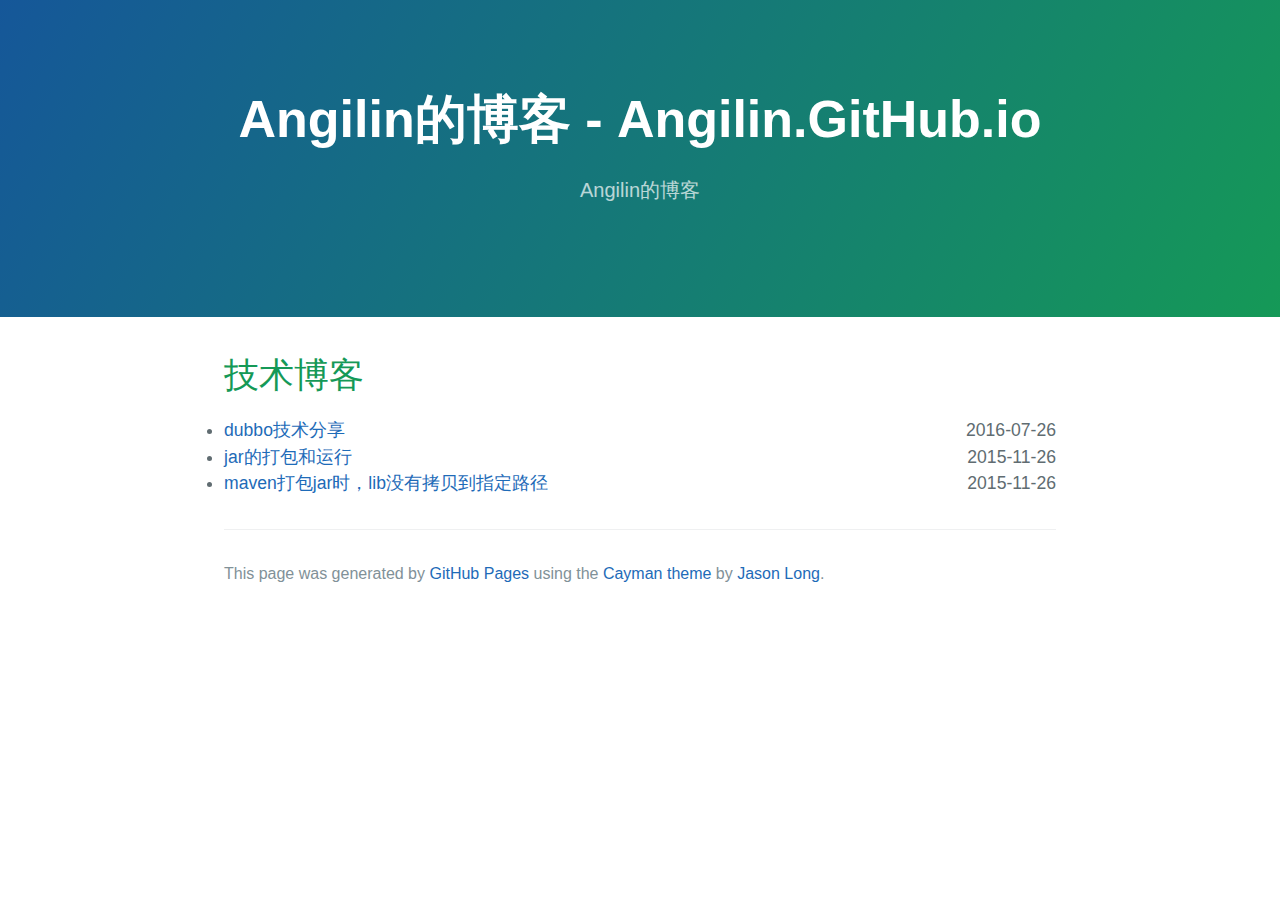
<file: index.html>
<!DOCTYPE html>
<html lang="en-us">
  <head>
    <meta charset="UTF-8">
    <title>Angilin的博客 - Angilin.GitHub.io by angilin</title>
    <meta name="viewport" content="width=device-width, initial-scale=1">
    <link rel="stylesheet" type="text/css" href="stylesheets/normalize.css" media="screen">
    <link rel="stylesheet" type="text/css" href="stylesheets/stylesheet.css" media="screen">
    <link rel="stylesheet" type="text/css" href="stylesheets/github-light.css" media="screen">
  </head>
  <body>
    <section class="page-header">
      <h1 class="project-name">Angilin的博客 - Angilin.GitHub.io</h1>
      <h2 class="project-tagline">Angilin的博客</h2>
    </section>

    <section class="main-content">
      <h1>技术博客</h1>
<li><span style="float:right">2016-07-26</span><a href="dubbo/dubbo.html">dubbo技术分享</a></li>
<li><span style="float:right">2015-11-26</span><a href="maven/maven-build-jar.html">jar的打包和运行</a></li>
<li><span style="float:right">2015-11-26</span><a href="maven/maven-dependency-plugin-error.html">maven打包jar时，lib没有拷贝到指定路径</a></li>



      <footer class="site-footer">

        <span class="site-footer-credits">This page was generated by <a href="https://pages.github.com">GitHub Pages</a> using the <a href="https://github.com/jasonlong/cayman-theme">Cayman theme</a> by <a href="https://twitter.com/jasonlong">Jason Long</a>.</span>
      </footer>

    </section>

  
  </body>
</html>
</file>
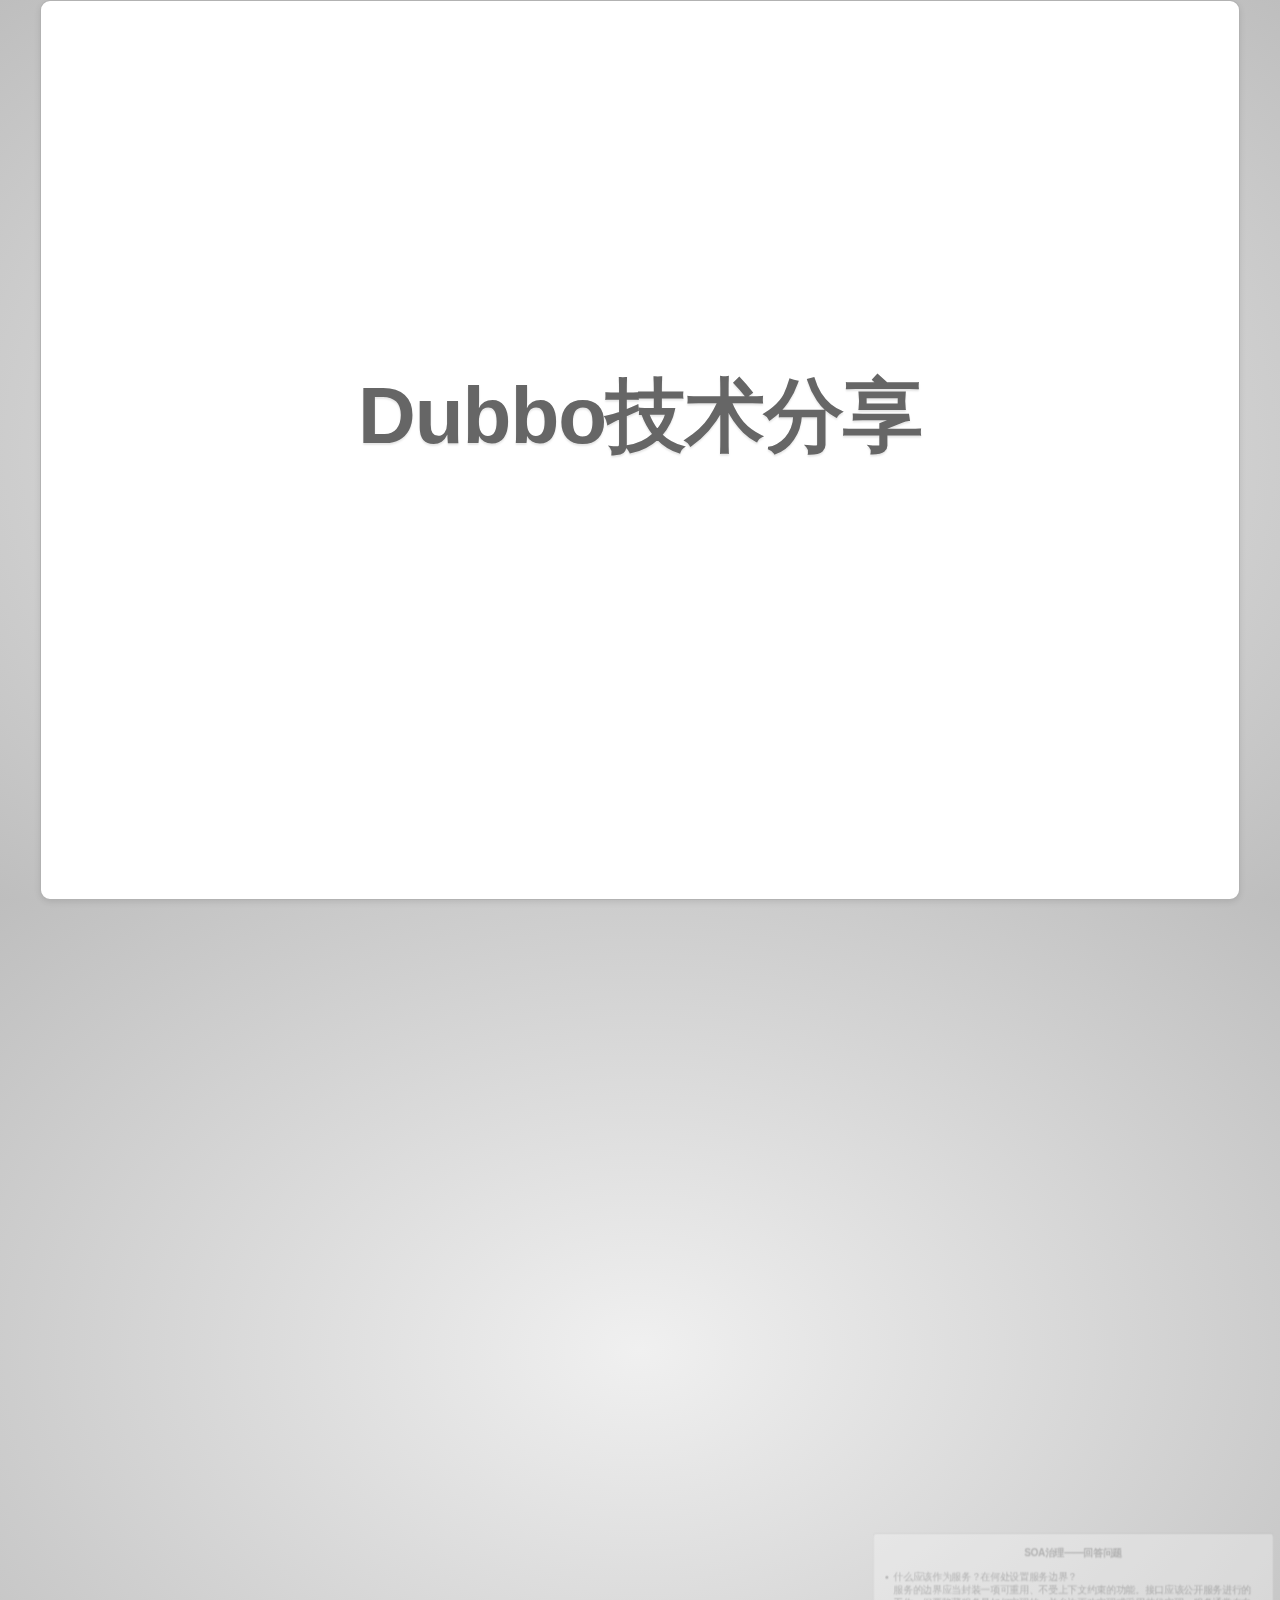
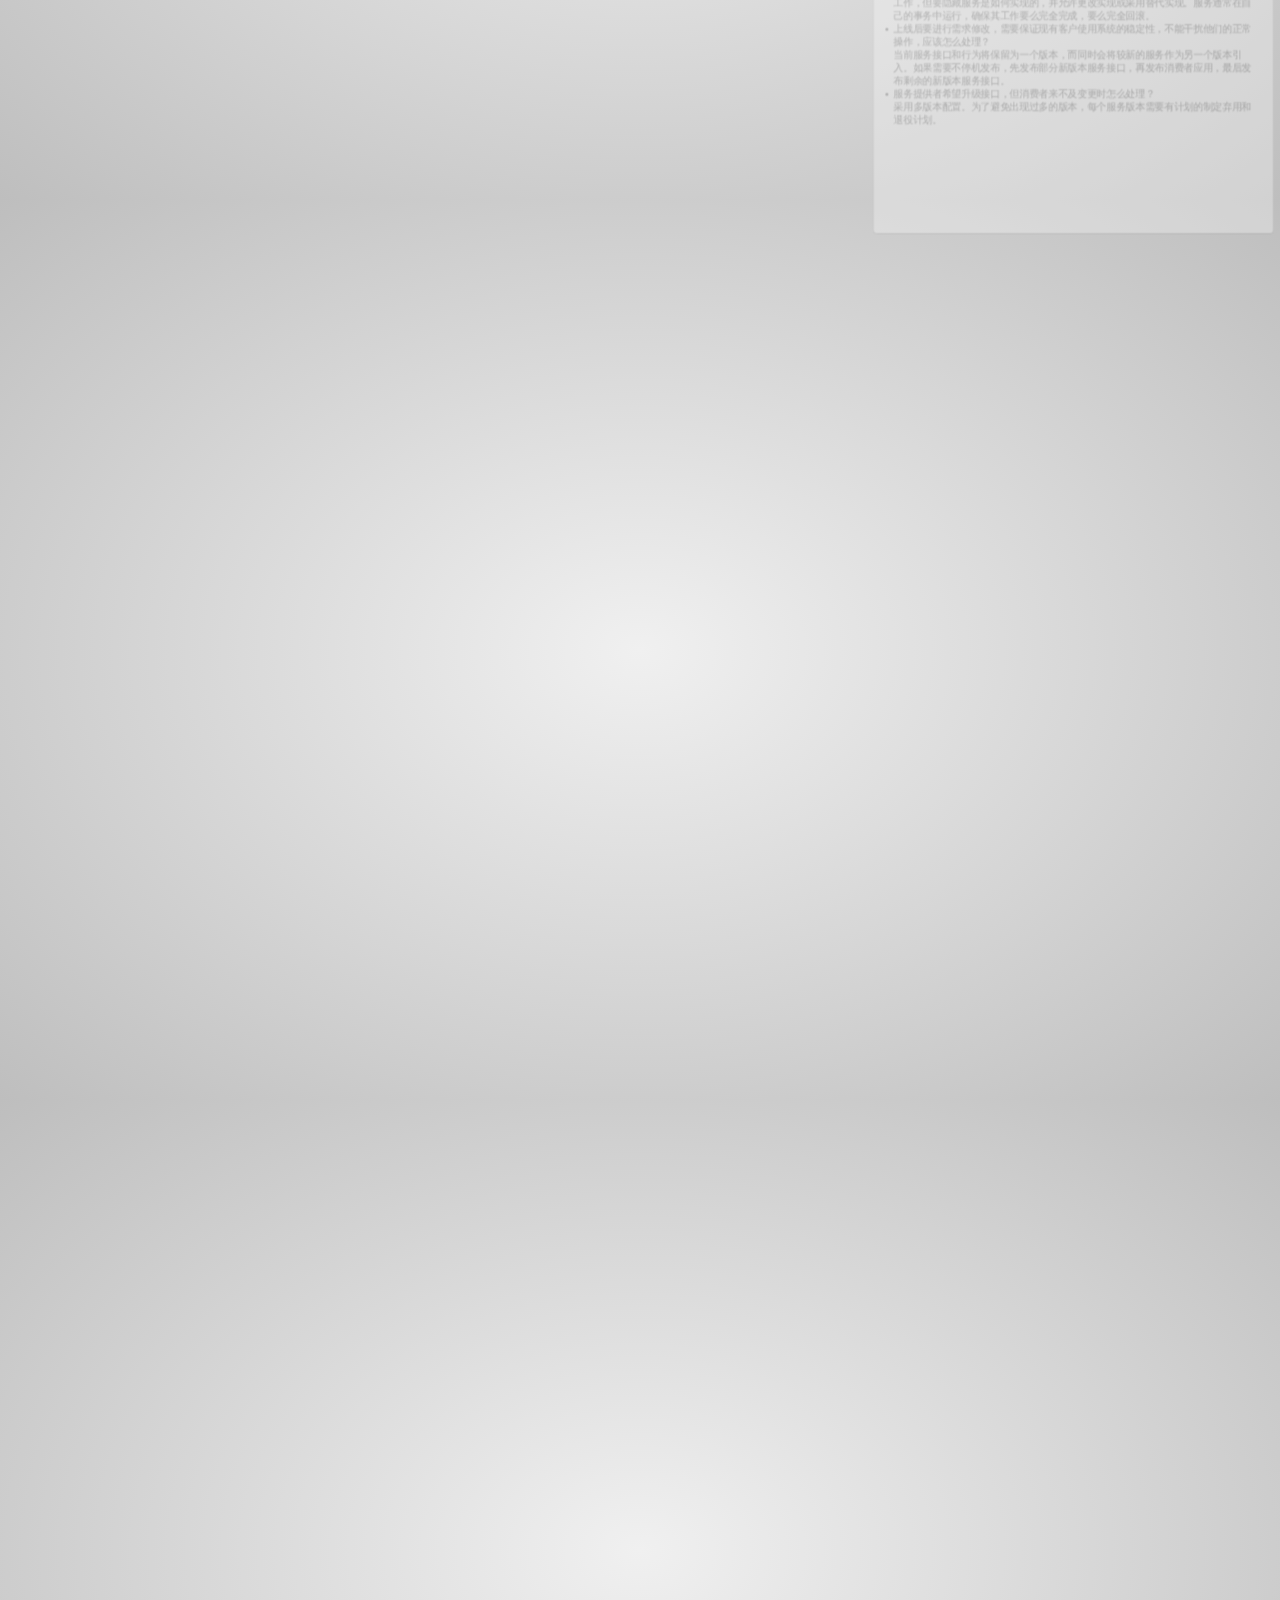
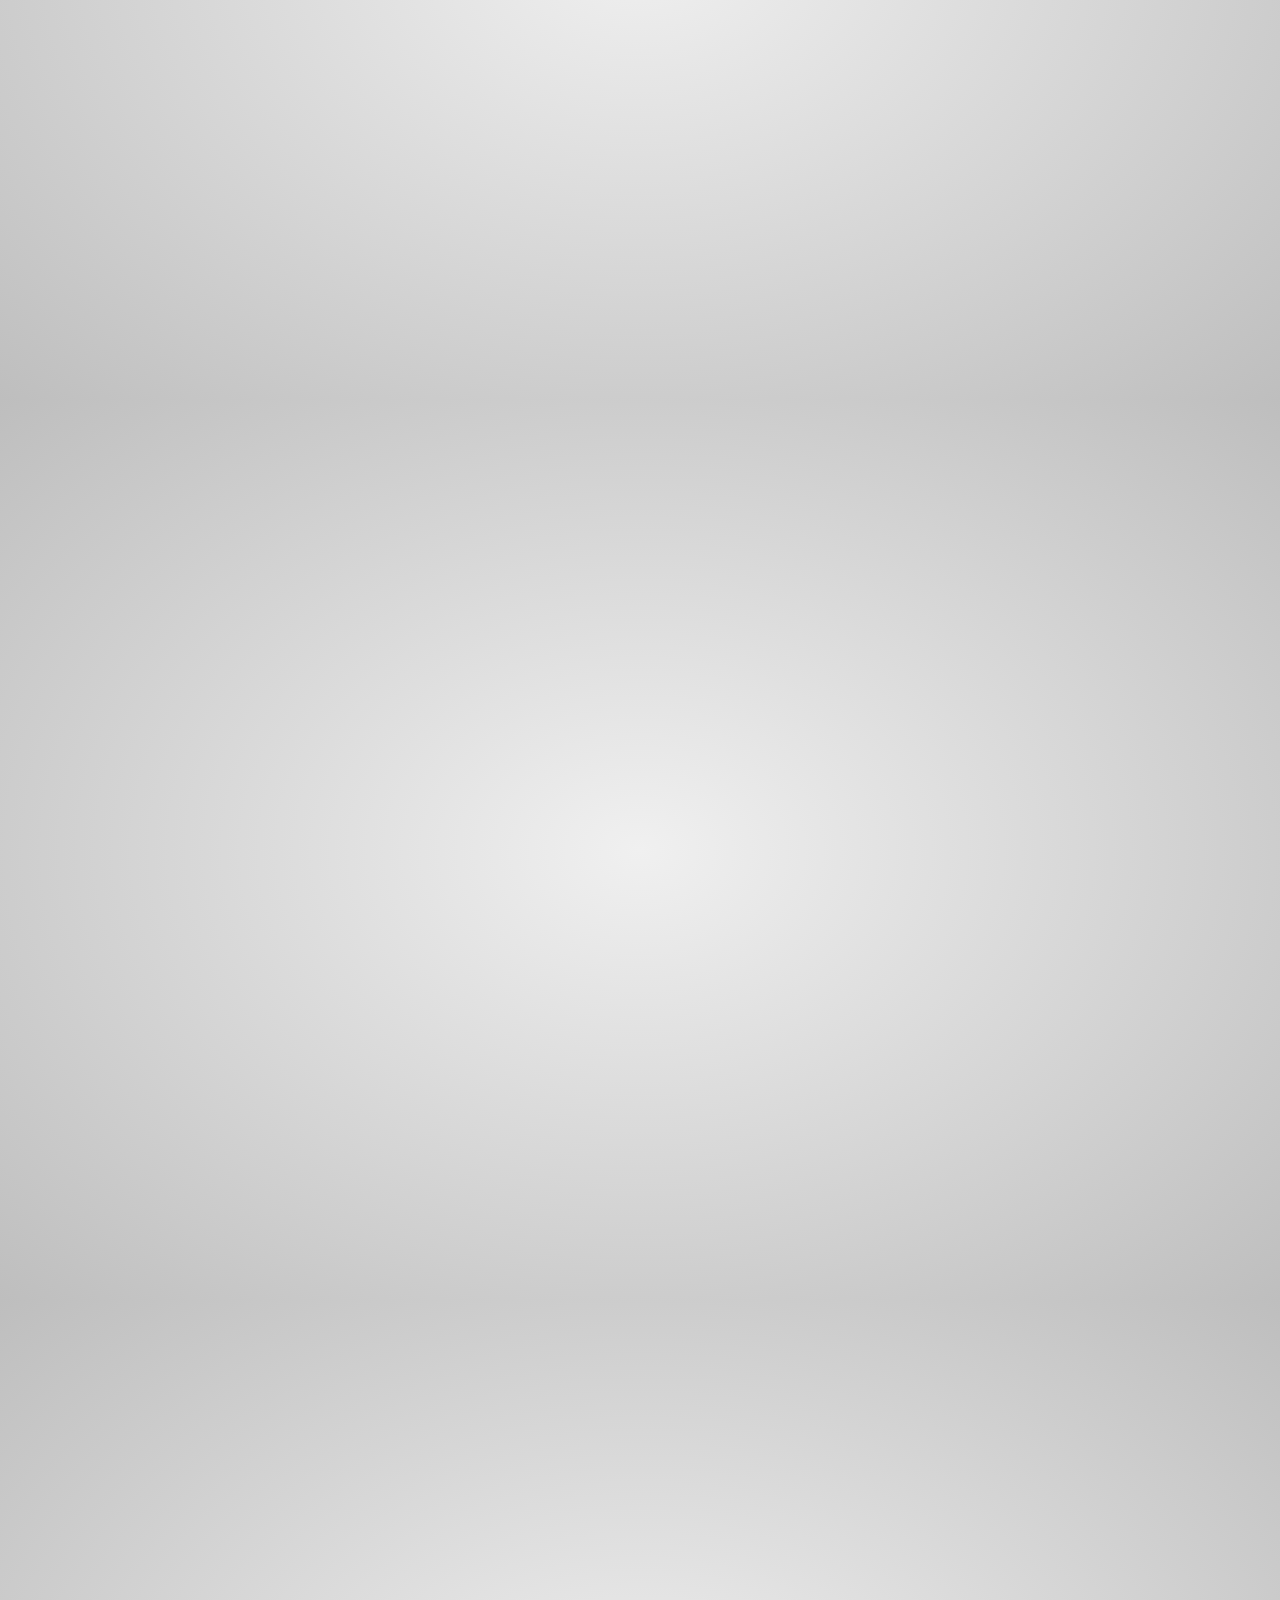
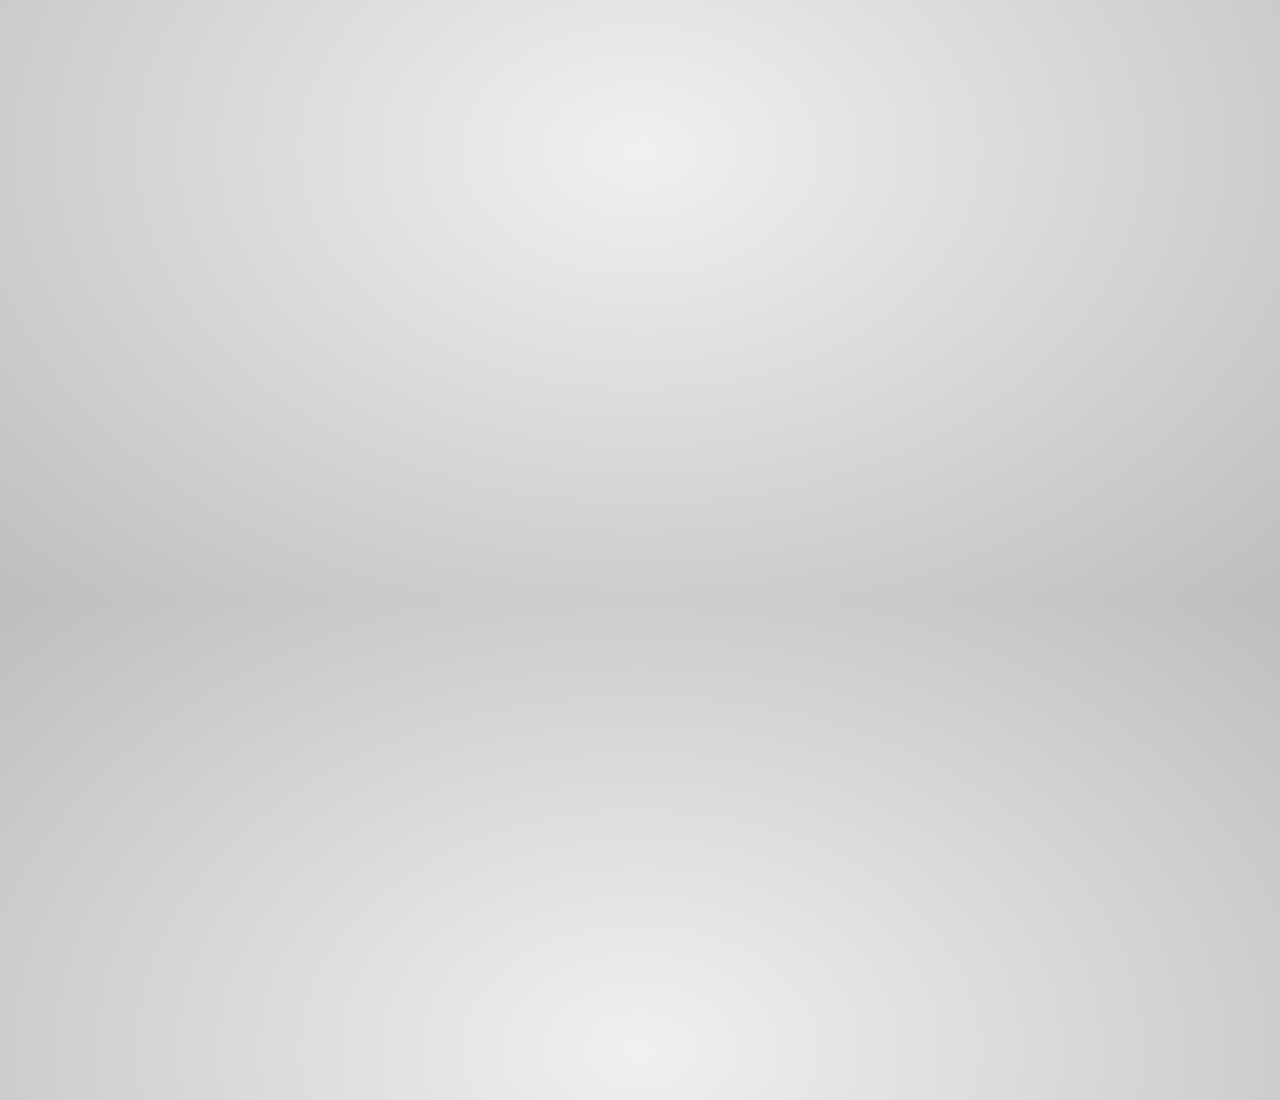
<file: dubbo/dubbo.html>
<!doctype html>
<html>
    <head>
        <meta charset="utf-8" />
		<meta name="viewport" content="width=1024" />
		<meta name="apple-mobile-web-app-capable" content="yes" />
		<title>Dubbo技术分享</title>
		<meta name="author" content="angilin.huang" />
		<link href="css/impress.css" rel="stylesheet" />
    </head>
    <body class="impress-not-supported">

		<div class="fallback-message">
			<p>你的浏览器不支持impress.js，建议使用最新版本的Chrome，Sifari或Firefox浏览器</p>
		</div>

        <div id="impress">
            <div class="step slide" data-x="-1300" data-y="0">
                <div class="headline">Dubbo技术分享</div>
            </div>
			<div class="step slide" data-x="0" data-y="0">
                <div class="title">目录</div>
				<div class="content">
					<ul>
						<li>Dubbo是什么</li>
						<li>SOA治理</li>
						<li>Dubbo原理</li>
						<li>快速入门</li>
						<li>进阶配置</li>
						<li>SOA治理问题回答</li>
						<li>同类产品</li>
						<li>参考资料</li>
					</ul>
				</div>
            </div>
            <div class="step slide" data-x="1500" data-y="0">
                <div class="title">Dubbo是什么</div>
				<div class="content">
					<p>Dubbo是一个，<b>分布式服务框架</b>，致力于提供<b>高性能和透明化的RPC远程服务调用方案</b>，以及<b>SOA服务治理方案</b>。</p>
					<p>其核心部分包含:</p>
					<ul>
						<li>远程通讯: 提供对多种基于长连接的NIO框架抽象封装，包括多种线程模型，序列化，以及“请求-响应”模式的信息交换方式。</li>
						<li>集群容错: 提供基于接口方法的透明远程过程调用，包括多协议支持，以及软负载均衡，失败容错，地址路由，动态配置等集群支持。</li>
						<li>自动发现: 基于注册中心目录服务，使服务消费者能动态的查找服务提供者，使地址透明，使服务提供者可以平滑增加或减少机器。</li>
					</ul>
				</div>
            </div>
			<div class="step slide" data-x="1500" data-y="0" data-z="-2000">
                <div class="title">SOA治理——提出问题</div>
				<div class="content">
					<p>SOA是指面向服务的体系结构（Service-Oriented Architecture，SOA）</p>
					<ul>
						<li>什么应该作为服务？在何处设置服务边界？</li>
						<li>上线后要进行需求修改，需要保证现有客户使用系统的稳定性，不能干扰他们的正常操作，应该怎么处理？</li>
						<li>服务提供者希望升级接口，但消费者来不及变更时怎么处理？</li>
						<li>服务提供者如何提供和宣传其服务？服务消费者如何查找其希望调用的服务？</li>
						<li>如果服务提供者停止工作，你如何知道呢？是否要等到使用这些服务的应用程序停止，使用这些应用程序的人开始抱怨，才会知道服务已停止了呢？</li>
						<li>是否允许任何人调用任何服务？具有一系列用户的服务是否允许其所有用户访问所有数据？服务消费者和提供者之间交换的数据是否需要进行保护？</li>
					</ul>
				</div>
            </div>
			<div class="step slide" data-x="3000" data-y="0">
                <div class="title">Dubbo原理</div>
				<div class="content">
					<img src="images/dubbo-architecture.jpg"/>
					<p><b>调用关系说明：</b></p>
						<p>0. 服务容器负责启动，加载，运行服务提供者。</p>
						<p>1. 服务提供者在启动时，向注册中心注册自己提供的服务。</p>
						<p>2. 服务消费者在启动时，向注册中心订阅自己所需的服务。</p>
						<p>3. 注册中心返回服务提供者地址列表给消费者，如果有变更，注册中心将基于长连接推送变更数据给消费者。</p>
						<p>4. 服务消费者，从提供者地址列表中，基于软负载均衡算法，选一台提供者进行调用，如果调用失败，再选另一台调用。</p>
						<p>5. 服务消费者和提供者，在内存中累计调用次数和调用时间，定时每分钟发送一次统计数据到监控中心。</p>
				</div>
            </div>
			<div class="step slide" data-x="0" data-y="1200">
                <div class="title">快速入门</div>
				<div class="content">
					<p>见<a href="https://github.com/angilin/dubbo-test">示例代码</a></p>
					<p>提供者配置文件dubbo-provider-multicast.xml</p>
					<p>消费者配置文件dubbo-consumer-multicast.xml</p>
					<p>传输对象SysAccountObj.java</p>
					<p>接口AccountService.java</p>
					<p>接口实现类AccountServiceImpl.java</p>
					<p>提供者启动MulticastProviderStartup.java</p>
					<p>消费者测试MulticastConsumerTest.java</p>
				</div>
            </div>
			<div class="step slide" data-x="1500" data-y="1200">
                <div class="title">快速入门</div>
				<div class="content">
					<p>注意事项</p>
					<ul>
						<li>传输对象需要序列化。</li>
						<li>传输对象不能自定义实现List, Map, Number, Date, Calendar等接口，只能用JDK自带的实现。</li>	
						<li>建议把接口和传输对象放在单独项目中打包，供提供者和消费者公用。</li>
						<li>建议把注册中心IP和RPC远程服务端口号配置在配置文件中。</li>	
					</ul>
				</div>
            </div>
			<div class="step slide" data-x="3000" data-y="1200">
                <div class="title">快速入门——zookeeper单机配置</div>
				<div class="content">
					<p>下载zookeeper，将conf/zoo_sample.cfg复制并重命名为zoo.cfg</p>
					<p>单机zoo.cfg的配置如下</p>
						<p class="code">#单位毫秒。每隔tickTime发送一个心跳。</p>
						<p class="code">#同时2倍的tickTime作为最小session超时时间。</p>
						<p class="code">tickTime=2000</p>
						<p class="code">#需要预先建立该文件夹，保存数据的目录</p>
						<p class="code">dataDir=/var/lib/zookeeper/data</p>
						<p class="code">#需要预先建立该文件夹，保存日志的目录</p>
						<p class="code">dataLogDir=/var/lib/zookeeper/log </p>
						<p class="code">#zookeeper服务器端口号。</p>
						<p class="code">clientPort=2181</p>
					<p>使用bin/zkServer.sh启动zookeeper（Windows下用zkService.cmd）</p>
				</div>
            </div>
			<div class="step slide" data-x="4500" data-y="1200">
                <div class="title">快速入门——zookeeper集群配置</div>
				<div class="content">
					<p>配置集群只要在zoo.cfg加上</p>
					<p class="code">#单位跳。5跳超时，即10秒超时</p>
					<p class="code">initLimit=5          </p>
					<p class="code">#单位跳。2跳超时，即4秒超时</p>
					<p class="code">syncLimit=2</p>
					<p class="code">#server.1的1表示服务器编号。</p>
					<p class="code">#2888是LF通信端口(LeaderFollower)，3888为选举端口，端口号随便定义。</p>
					<p class="code">server.1=192.168.1.1:2888:3888</p>
					<p class="code">server.2=192.168.1.2:2888:3888</p>
					<p class="code">server.3=192.168.1.3:2888:3888</p>
					<p>zookeeper服务器至少三台，否则一台宕机后无法选举</p>
					<p>在dataDir参数目录下创建文件myid，内容为server.1中的服务器编号1，每台zk保证服务器编号不一样。</p>
				</div>
            </div>
			<div class="step slide" data-x="0" data-y="2500">
                <div class="title">进阶配置——配置优先级</div>
				<div class="content">
					<img src="images/dubbo-config-override.jpg"/>
					<p>以timeout为例，配置的查找顺序</p>
				</div>
            </div>
			<div class="step slide" data-x="1500" data-y="2500">
                <div class="title">进阶配置——设置接口版本号</div>
				<div class="content">
					<p>上线后，当一个接口需要修改，涉及到接口参数变更或传输对象内部字段变更时</p>
					<p>可以使用多版本配置</p>
					<p>&lt;dubbo:service interface="com.foo.BarService" version="1.0.0" /&gt; </p>
					<p>&lt;dubbo:reference id="barService" interface="com.foo.BarService" version="1.0.0" /&gt;  </p>
					<p>版本号不同的服务互不引用</p>
					<p>group，interface，version是服务的匹配条件，三者决定是不是同一个服务</p>
				</div>
            </div>
			<div class="step slide" data-x="3000" data-y="2500">
                <div class="title">进阶配置——dubbo协议</div>
				<div class="content">
					<p>Dubbo是缺省协议，采用单一长连接和NIO异步通讯，适合于小数据量大并发的服务调用，以及服务消费者机器数远大于服务提供者机器数的情况。</p>
					<p>Dubbo协议不适合传送大数据量的服务，比如传文件，传视频等，除非请求量很低。</p>
					<p>Dubbo协议缺省每服务每提供者每消费者使用单一长连接，如果数据量较大，可以使用多个连接。</p>
					<p>为防止被大量连接撑挂，可在服务提供者限制连接数，以实现服务提供者自我保护。</p>
				</div>
            </div>
			<div class="step slide" data-x="4500" data-y="2500">
                <div class="title">进阶配置——hessian协议</div>
				<div class="content">
					<p>Hessian协议用于集成Hessian的服务，Hessian底层采用Http通讯，采用Servlet暴露服务，Dubbo缺省内嵌Jetty作为服务器实现。</p>
					<p>适用于传入传出参数数据包较大，提供者比消费者个数多，提供者压力较大，可传文件。</p>
					<p>见<a href="https://github.com/angilin/dubbo-test">示例代码</a></p>
					<p>需要引入hessian包、servlet-api包、jetty包和jetty-threadpool包。</p>
					<p>HessianProviderStartup.java和HessianConsumerTest.java</p>
				</div>
            </div>
			<div class="step slide" data-x="6000" data-y="2500">
                <div class="title">进阶配置——其它</div>
				<div class="content">
					<p>其它协议：http，thrift，webservice，rmi</p>
					<p>监控中心</p>
					<p>泛化引用：框架集成GenericService</p>
					<p>令牌验证：在注册中心实现权限控制</p>
					<p>上下文和异步调用：RpcContext和Future</p>
					<p>本地存根和本地伪装：容错性和异常封装</p>
				</div>
            </div>
			<div class="step slide" data-x="0" data-y="3700" data-z="-2000">
                <div class="title">SOA治理——回答问题</div>
				<div class="content">
					<ul>
						<li>什么应该作为服务？在何处设置服务边界？<p>服务的边界应当封装一项可重用、不受上下文约束的功能。接口应该公开服务进行的工作，但要隐藏服务是如何实现的，并允许更改实现或采用替代实现。服务通常在自己的事务中运行，确保其工作要么完全完成，要么完全回滚。<p></li>
						<li>上线后要进行需求修改，需要保证现有客户使用系统的稳定性，不能干扰他们的正常操作，应该怎么处理？
						<p>当前服务接口和行为将保留为一个版本，而同时会将较新的服务作为另一个版本引入。如果需要不停机发布，先发布部分新版本服务接口，再发布消费者应用，最后发布剩余的新版本服务接口。</p>
						</li>
						<li>服务提供者希望升级接口，但消费者来不及变更时怎么处理？
						<p>采用多版本配置。为了避免出现过多的版本，每个服务版本需要有计划的制定弃用和退役计划。</p></li>
					</ul>
				</div>
            </div>
			<div class="step slide" data-x="1500" data-y="3700" data-z="-2000">
                <div class="title">SOA治理——回答问题</div>
				<div class="content">
					<ul>
						<li>服务提供者如何提供和宣传其服务？服务消费者如何查找其希望调用的服务？
						<p>使用服务注册中心担当可用服务清单的角色，并提供调用服务的地址。</p></li>
						<li>如果服务提供者停止工作，你如何知道呢？是否要等到使用这些服务的应用程序停止，使用这些应用程序的人开始抱怨，才会知道服务已停止了呢？
						<p>使用监控中心检测负载不均衡和停机状况。根据历史数据，帮助预测使用率会变得更高的服务，为其提供更好的配置。服务提供者和消费者，就提供者必须进行怎样的工作，以及消费者可以期望得到什么服务达成一致的协定，形成服务提供者愿意提供且服务消费者愿意接受的可度量目标。</p>
						</li>
						<li>是否允许任何人调用任何服务？具有一系列用户的服务是否允许其所有用户访问所有数据？服务消费者和提供者之间交换的数据是否需要进行保护？
						<p>服务需要限制只能被授权的用户使用，且需要对传输数据进行保护，以防止被窃听。针对消费者的需要实现最低级别的保护和最大功能。</p></li>
					</ul>
				</div>
            </div>
			<div class="step slide" data-x="0" data-y="3700">
                <div class="title">同类产品</div>
				<div class="content">
					<p>dubbox</p>
					<p>当当网根据自身需求，基于dubbo扩展开发的框架。</p>
					<p>主要的新功能：</p>
					<ul>
						<li>支持REST风格远程调用（HTTP + JSON/XML)。</li>
						<li>支持基于Kryo和FST的Java高效序列化实现。</li>
						<li>支持基于嵌入式Tomcat的HTTP remoting体系。</li>
						<li>升级Spring和Zookeeper客户端版本。</li>
					</ul>
				</div>
            </div>
            <div class="step slide" data-x="0" data-y="5000">
                <div class="title">参考资料</div>
				<div class="content">
					<p><a href="http://dubbo.io/User+Guide-zh.htm#UserGuide-zh-%E6%B3%A8%E8%A7%A3%E9%85%8D%E7%BD%AE">dubbo用户手册</a></p>
					<p><a href="http://www.ibm.com/developerworks/cn/webservices/ar-servgov/">SOA治理简介（Service-Oriented Architecture，SOA 面向服务的体系结构）</a></p>
					<p><a href="http://javatar.iteye.com/blog/1345073">服务治理过程演进</a></p>
					<p><a href="http://zookeeper.apache.org/doc/trunk/zookeeperStarted.html#sc_RunningReplicatedZooKeeper">zookeeper集群配置</a></p>
					<a href="https://github.com/dangdangdotcom/dubbox">dubbox说明文件和文档资料</a></p>
				</div>
            </div>
			<div class="step slide" data-x="1500" data-y="5000">
                <div class="headline">谢谢</div>
            </div>
            <!-- 总览 -->
            <div id="overview" class="step" data-x="1500" data-y="2500" data-scale="8"></div>
        </div>
        <script src="js/impress.js"></script>
		<script>impress().init();</script>
    </body>
</html>
</file>
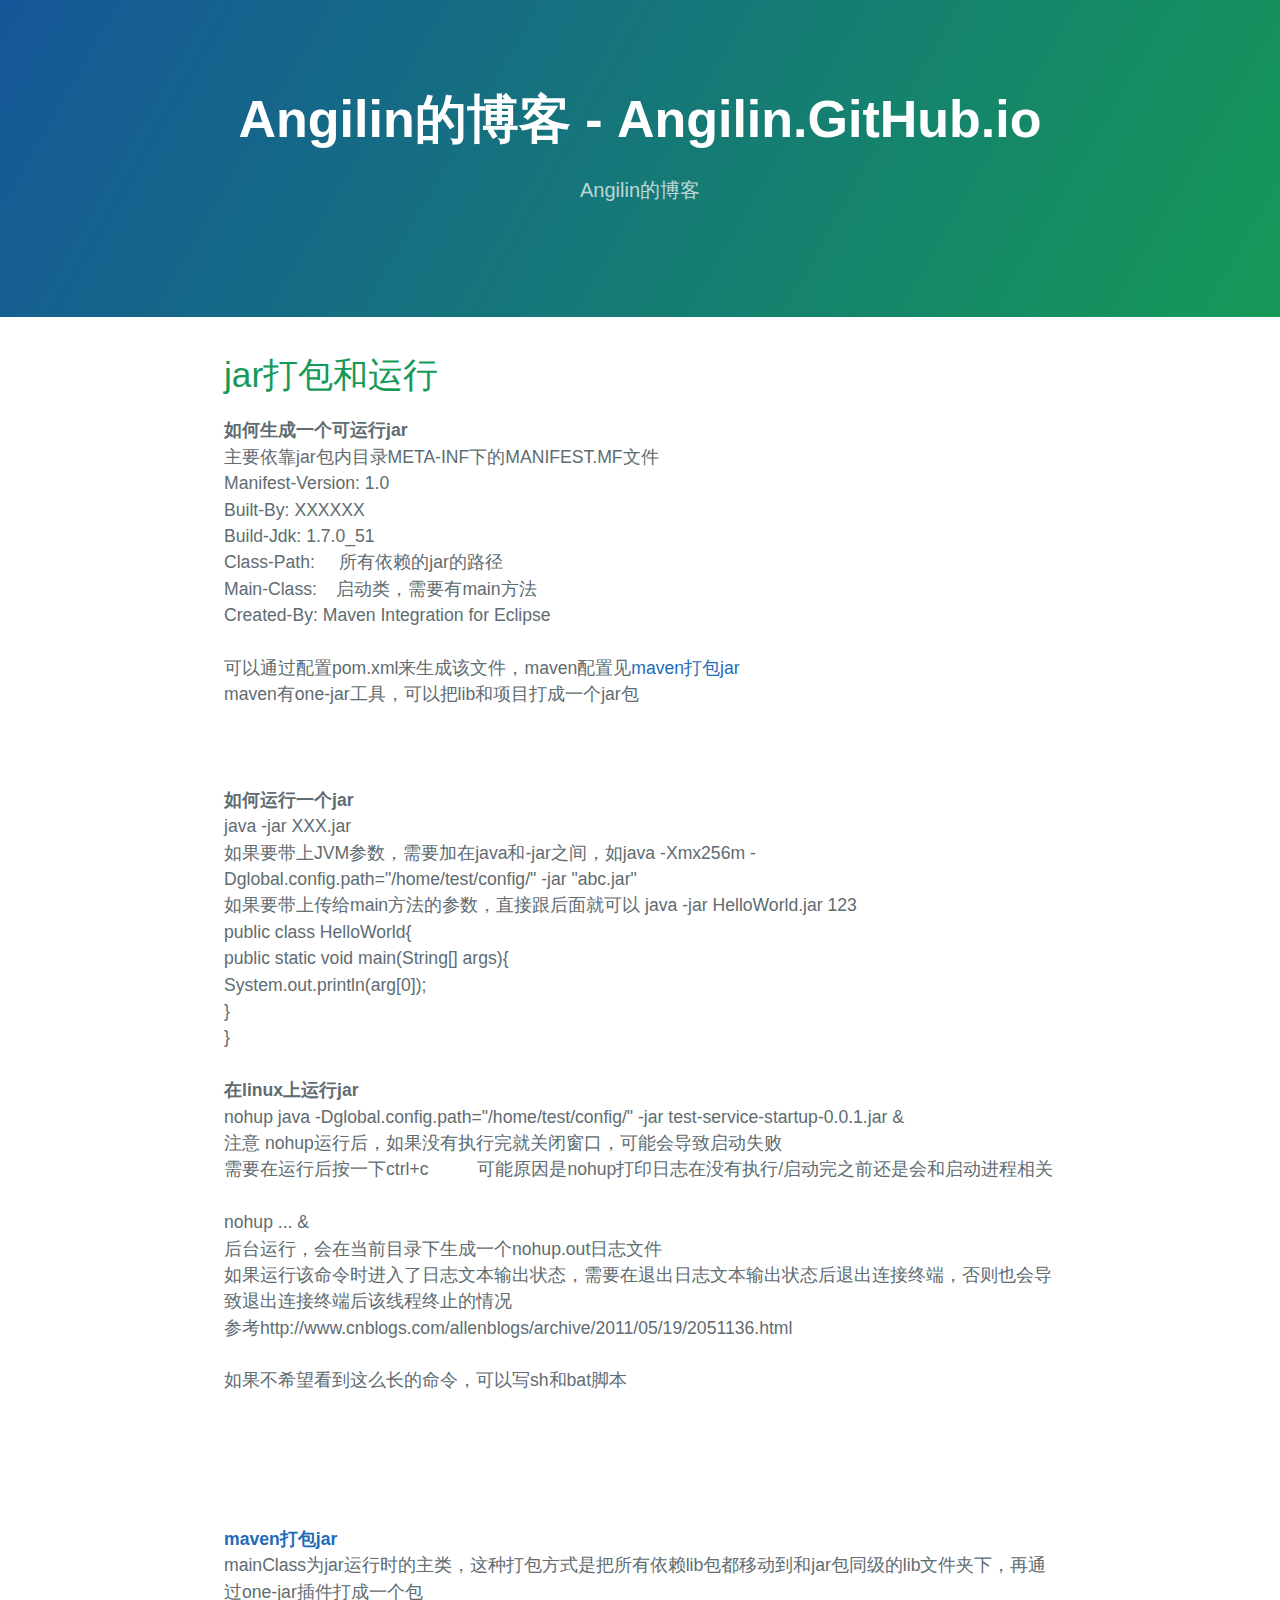
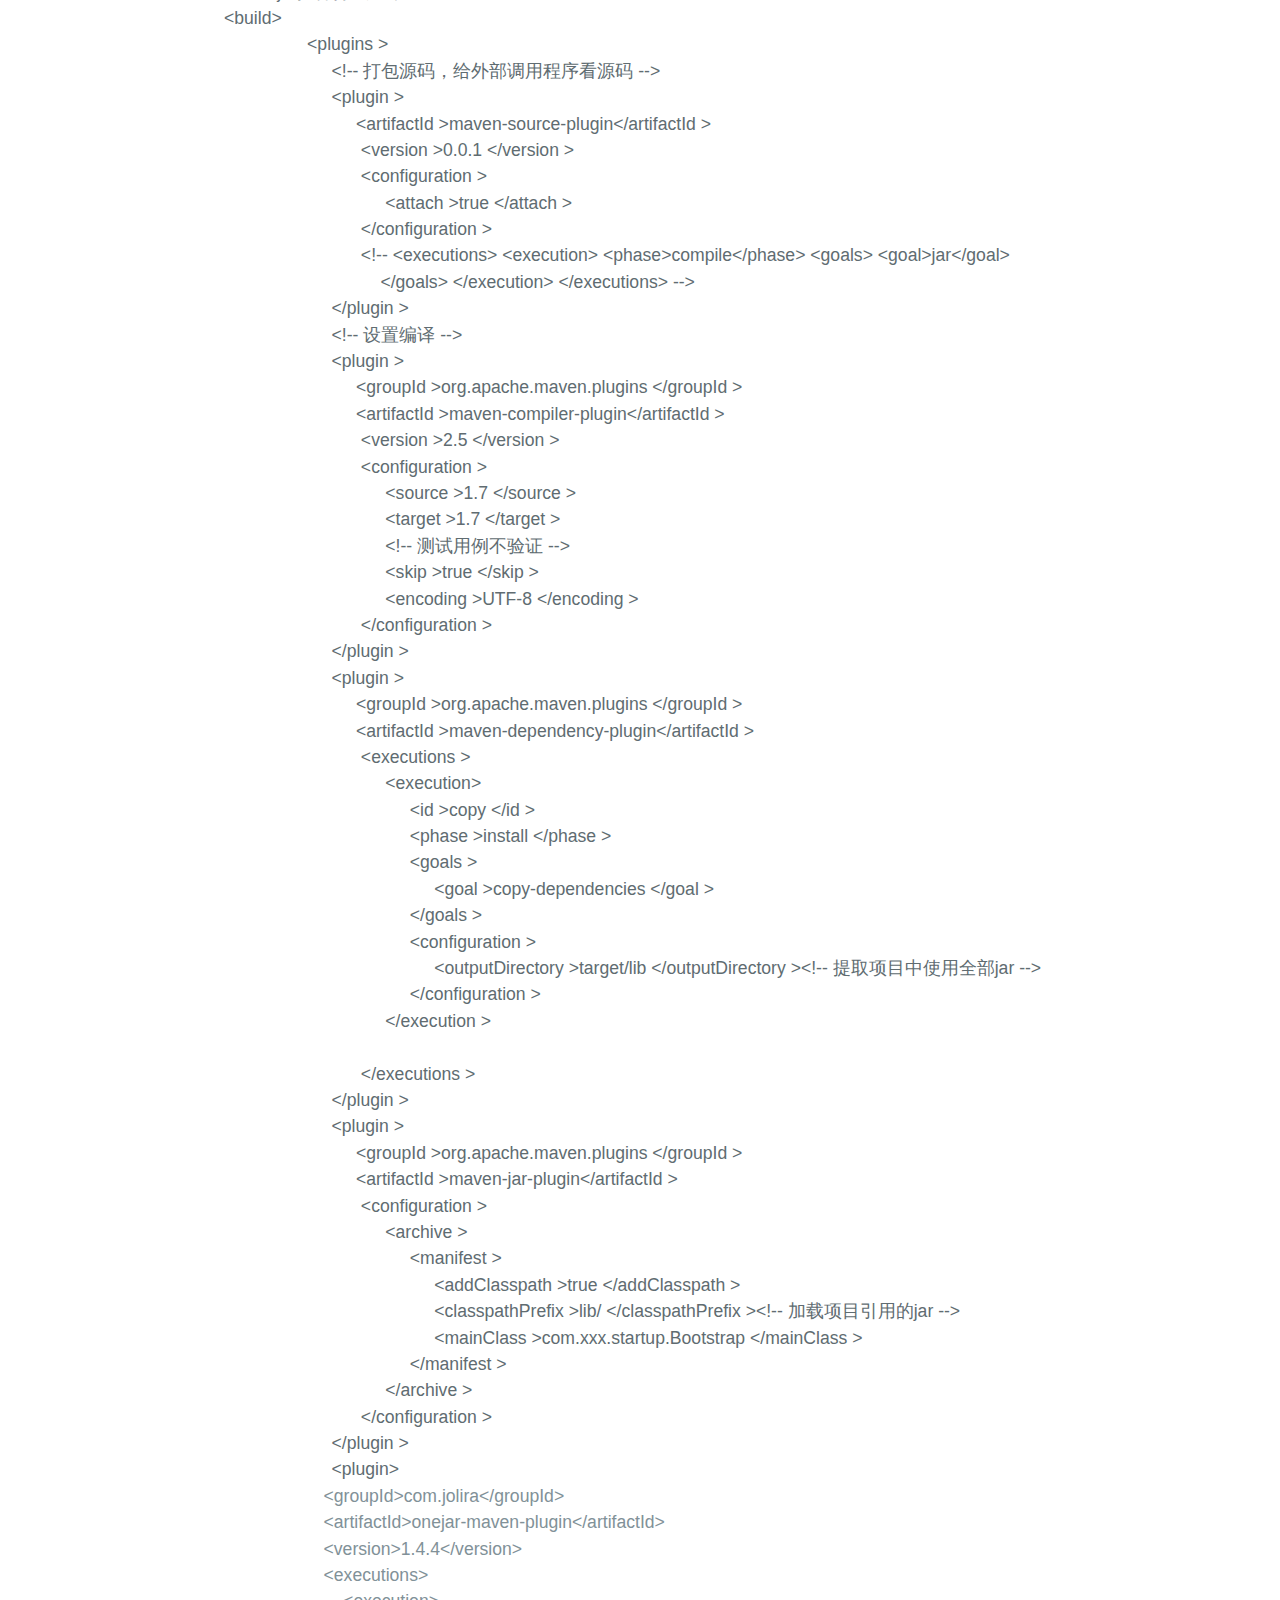
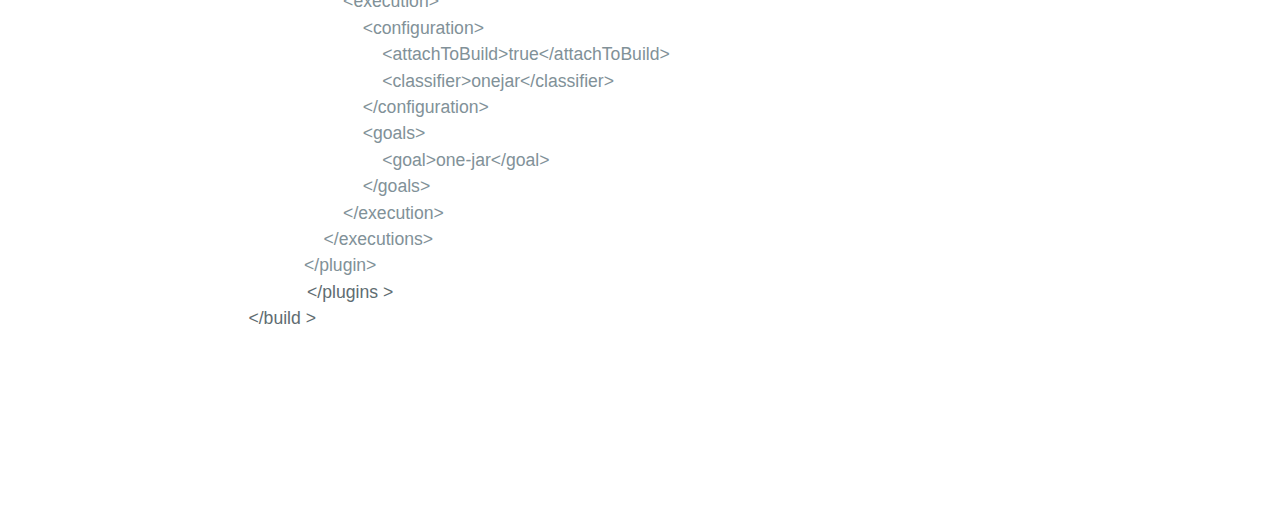
<file: maven/maven-build-jar.html>
<!DOCTYPE html>
<html lang="en-us">
  <head>
    <meta charset="UTF-8">
    <title>Angilin的博客 - Angilin.GitHub.io by angilin</title>
    <meta name="viewport" content="width=device-width, initial-scale=1">
    <link rel="stylesheet" type="text/css" href="../stylesheets/normalize.css" media="screen">
    <link rel="stylesheet" type="text/css" href="../stylesheets/stylesheet.css" media="screen">
    <link rel="stylesheet" type="text/css" href="../stylesheets/github-light.css" media="screen">
  </head>
  <body>
    <section class="page-header">
      <h1 class="project-name">Angilin的博客 - Angilin.GitHub.io</h1>
      <h2 class="project-tagline">Angilin的博客</h2>
    </section>

    <section class="main-content">
<h1>jar打包和运行</h1>
<div>
<div style="word-wrap: break-word; -webkit-nbsp-mode: space; -webkit-line-break: after-white-space;"><div><b>如何生成一个可运行jar</b></div><div>主要依靠jar包内目录META-INF下的MANIFEST.MF文件</div><div>Manifest-Version: 1.0</div><div>Built-By: XXXXXX</div><div>Build-Jdk: 1.7.0_51</div><div>Class-Path:     所有依赖的jar的路径</div><div>Main-Class:    启动类，需要有main方法</div><div>Created-By: Maven Integration for Eclipse</div><div><br/></div><div>可以通过配置pom.xml来生成该文件，maven配置见<a href="#maven-jar">maven打包jar</a></div><div>maven有one-jar工具，可以把lib和项目打成一个jar包</div><div><br/></div><div><br/></div><div><br/></div><div><b>如何运行一个jar</b></div><div>java -jar XXX.jar</div><div>如果要带上JVM参数，需要加在java和-jar之间，如java -Xmx256m -Dglobal.config.path=&quot;/home/test/config/&quot; -jar &quot;abc.jar&quot;</div><div>如果要带上传给main方法的参数，直接跟后面就可以 java -jar HelloWorld.jar 123</div><div>public class HelloWorld{</div><div>public static void main(String[] args){</div><div>System.out.println(arg[0]);</div><div>}</div><div>}</div><div><br/></div><b>在linux上运行jar</b><div>nohup java -Dglobal.config.path=&quot;/home/test/config/&quot; -jar test-service-startup-0.0.1.jar &amp;</div><div>注意 nohup运行后，如果没有执行完就关闭窗口，可能会导致启动失败</div><div>需要在运行后按一下ctrl+c          可能原因是nohup打印日志在没有执行/启动完之前还是会和启动进程相关</div><div><br/></div><div>nohup ... &amp;</div><div>后台运行，会在当前目录下生成一个nohup.out日志文件</div><div>如果运行该命令时进入了日志文本输出状态，需要在退出日志文本输出状态后退出连接终端，否则也会导致退出连接终端后该线程终止的情况</div><div>参考http://www.cnblogs.com/allenblogs/archive/2011/05/19/2051136.html</div><div><br/></div><div>如果不希望看到这么长的命令，可以写sh和bat脚本</div><div><br/></div><div><br/></div><div><br/></div><div><br/></div><div><br/></div><div><a name="maven-jar"><b>maven打包jar</b></a></div><div>mainClass为jar运行时的主类，这种打包方式是把所有依赖lib包都移动到和jar包同级的lib文件夹下，再通过one-jar插件打成一个包</div><div>&lt;build&gt;</div><div>                 &lt;plugins &gt;</div><div>                      &lt;!-- 打包源码，给外部调用程序看源码 --&gt;</div><div>                      &lt;plugin &gt;</div><div>                           &lt;artifactId &gt;maven-source-plugin&lt;/artifactId &gt;</div><div>                            &lt;version &gt;0.0.1 &lt;/version &gt;</div><div>                            &lt;configuration &gt;</div><div>                                 &lt;attach &gt;true &lt;/attach &gt;</div><div>                            &lt;/configuration &gt;</div><div>                            &lt;!-- &lt;executions&gt; &lt;execution&gt; &lt;phase&gt;compile&lt;/phase&gt; &lt;goals&gt; &lt;goal&gt;jar&lt;/goal&gt;</div><div>                                &lt;/goals&gt; &lt;/execution&gt; &lt;/executions&gt; --&gt;</div><div>                      &lt;/plugin &gt;</div><div>                      &lt;!-- 设置编译 --&gt;</div><div>                      &lt;plugin &gt;</div><div>                           &lt;groupId &gt;org.apache.maven.plugins &lt;/groupId &gt;</div><div>                           &lt;artifactId &gt;maven-compiler-plugin&lt;/artifactId &gt;</div><div>                            &lt;version &gt;2.5 &lt;/version &gt;</div><div>                            &lt;configuration &gt;</div><div>                                 &lt;source &gt;1.7 &lt;/source &gt;</div><div>                                 &lt;target &gt;1.7 &lt;/target &gt;</div><div>                                 &lt;!-- 测试用例不验证 --&gt;</div><div>                                 &lt;skip &gt;true &lt;/skip &gt;</div><div>                                 &lt;encoding &gt;UTF-8 &lt;/encoding &gt;</div><div>                            &lt;/configuration &gt;</div><div>                      &lt;/plugin &gt;</div><div>                      &lt;plugin &gt;</div><div>                           &lt;groupId &gt;org.apache.maven.plugins &lt;/groupId &gt;</div><div>                           &lt;artifactId &gt;maven-dependency-plugin&lt;/artifactId &gt;</div><div>                            &lt;executions &gt;</div><div>                                 &lt;execution&gt;</div><div>                                      &lt;id &gt;copy &lt;/id &gt;</div><div>                                      &lt;phase &gt;install &lt;/phase &gt;</div><div>                                      &lt;goals &gt;</div><div>                                           &lt;goal &gt;copy-dependencies &lt;/goal &gt;</div><div>                                      &lt;/goals &gt;</div><div>                                      &lt;configuration &gt;</div><div>                                           &lt;outputDirectory &gt;target/lib &lt;/outputDirectory &gt;&lt;!-- 提取项目中使用全部jar --&gt;</div><div>                                      &lt;/configuration &gt;</div><div>                                 &lt;/execution &gt;</div><div>     </div><div>                            &lt;/executions &gt;</div><div>                      &lt;/plugin &gt;</div><div>                      &lt;plugin &gt;</div><div>                           &lt;groupId &gt;org.apache.maven.plugins &lt;/groupId &gt;</div><div>                           &lt;artifactId &gt;maven-jar-plugin&lt;/artifactId &gt;</div><div>                            &lt;configuration &gt;</div><div>                                 &lt;archive &gt;</div><div>                                      &lt;manifest &gt;</div><div>                                           &lt;addClasspath &gt;true &lt;/addClasspath &gt;</div><div>                                           &lt;classpathPrefix &gt;lib/ &lt;/classpathPrefix &gt;&lt;!-- 加载项目引用的jar --&gt;</div><div>                                           &lt;mainClass &gt;com.xxx.startup.Bootstrap &lt;/mainClass &gt;</div><div>                                      &lt;/manifest &gt;</div><div>                                 &lt;/archive &gt;</div><div>                            &lt;/configuration &gt;</div><div>                      &lt;/plugin &gt;</div><div>                      &lt;plugin&gt;</div><blockquote style="margin: 0 0 0 40px; border: none; padding: 0px;"><blockquote style="margin: 0 0 0 40px; border: none; padding: 0px;"><div>    &lt;groupId&gt;com.jolira&lt;/groupId&gt;</div></blockquote><blockquote style="margin: 0 0 0 40px; border: none; padding: 0px;"><div>    &lt;artifactId&gt;onejar-maven-plugin&lt;/artifactId&gt;</div></blockquote><blockquote style="margin: 0 0 0 40px; border: none; padding: 0px;"><div>    &lt;version&gt;1.4.4&lt;/version&gt;</div></blockquote><blockquote style="margin: 0 0 0 40px; border: none; padding: 0px;"><div>    &lt;executions&gt;</div></blockquote><blockquote style="margin: 0 0 0 40px; border: none; padding: 0px;"><div>        &lt;execution&gt;</div></blockquote><blockquote style="margin: 0 0 0 40px; border: none; padding: 0px;"><div>            &lt;configuration&gt;</div></blockquote><blockquote style="margin: 0 0 0 40px; border: none; padding: 0px;"><div>                &lt;attachToBuild&gt;true&lt;/attachToBuild&gt;</div></blockquote><blockquote style="margin: 0 0 0 40px; border: none; padding: 0px;"><div>                &lt;classifier&gt;onejar&lt;/classifier&gt;</div></blockquote><blockquote style="margin: 0 0 0 40px; border: none; padding: 0px;"><div>            &lt;/configuration&gt;</div></blockquote><blockquote style="margin: 0 0 0 40px; border: none; padding: 0px;"><div>            &lt;goals&gt;</div></blockquote><blockquote style="margin: 0 0 0 40px; border: none; padding: 0px;"><div>                &lt;goal&gt;one-jar&lt;/goal&gt;</div></blockquote><blockquote style="margin: 0 0 0 40px; border: none; padding: 0px;"><div>            &lt;/goals&gt;</div></blockquote><blockquote style="margin: 0 0 0 40px; border: none; padding: 0px;"><div>        &lt;/execution&gt;</div></blockquote><blockquote style="margin: 0 0 0 40px; border: none; padding: 0px;"><div>    &lt;/executions&gt;</div></blockquote><blockquote style="margin: 0 0 0 40px; border: none; padding: 0px;"><div>&lt;/plugin&gt;   </div></blockquote></blockquote><div>                 &lt;/plugins &gt;</div><div>     &lt;/build &gt;</div><div><br/></div><div align="left"><font color="#008080" face="Consolas" size="4"><br/></font></div><div><br/></div><div><br/></div><div><br/></div><div><br/></div></div>
</div>
  </body>
</html>
</file>
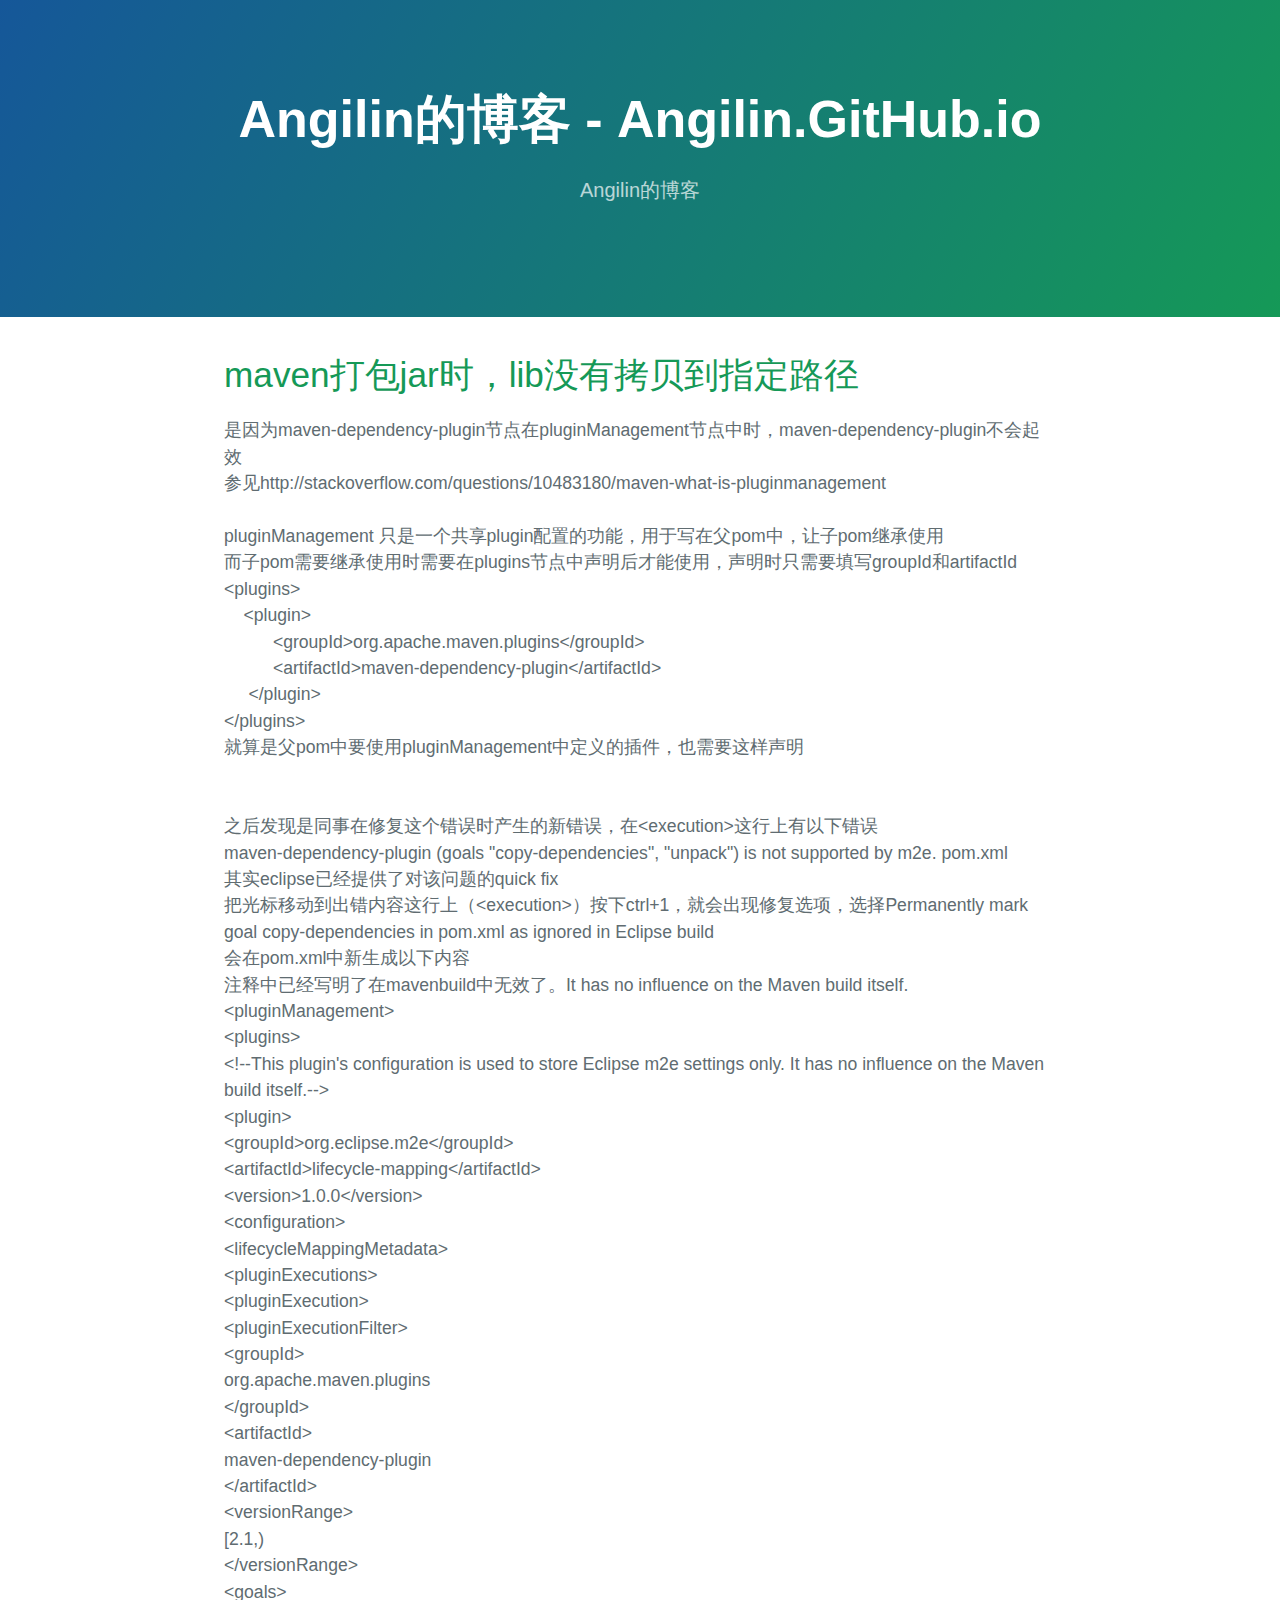
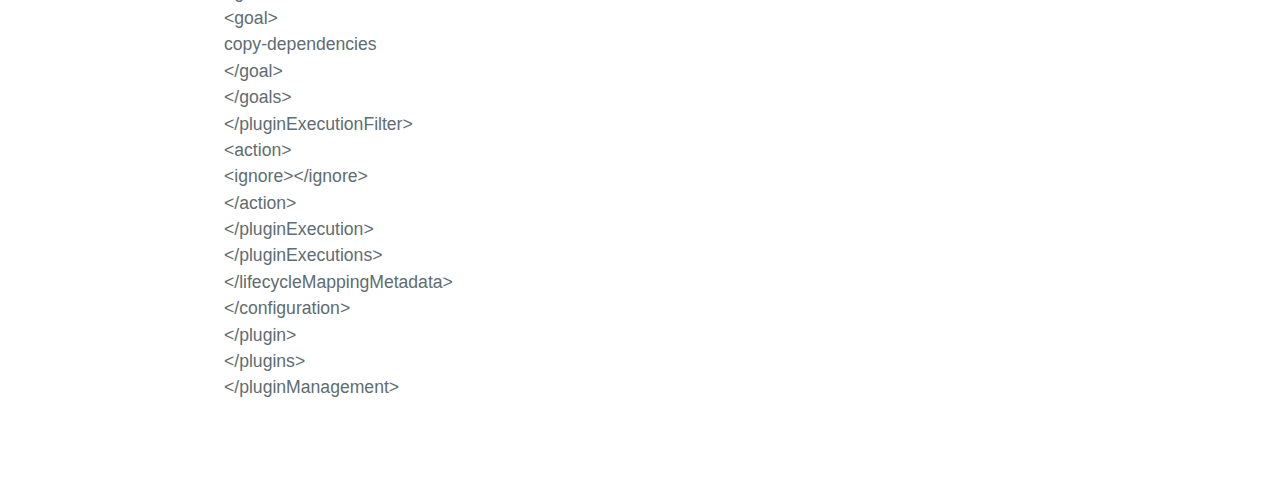
<file: maven/maven-dependency-plugin-error.html>
<!DOCTYPE html>
<html lang="en-us">
  <head>
    <meta charset="UTF-8">
    <title>Angilin的博客 - Angilin.GitHub.io by angilin</title>
    <meta name="viewport" content="width=device-width, initial-scale=1">
    <link rel="stylesheet" type="text/css" href="../stylesheets/normalize.css" media="screen">
    <link rel="stylesheet" type="text/css" href="../stylesheets/stylesheet.css" media="screen">
    <link rel="stylesheet" type="text/css" href="../stylesheets/github-light.css" media="screen">
  </head>
  <body>
    <section class="page-header">
      <h1 class="project-name">Angilin的博客 - Angilin.GitHub.io</h1>
      <h2 class="project-tagline">Angilin的博客</h2>
    </section>

    <section class="main-content">
<h1>maven打包jar时，lib没有拷贝到指定路径</h1>
<div>
<div>是因为maven-dependency-plugin节点在pluginManagement节点中时，maven-dependency-plugin不会起效   </div><div>参见http://stackoverflow.com/questions/10483180/maven-what-is-pluginmanagement</div><div><br/></div><div>pluginManagement 只是一个共享plugin配置的功能，用于写在父pom中，让子pom继承使用</div><div>而子pom需要继承使用时需要在plugins节点中声明后才能使用，声明时只需要填写groupId和artifactId</div><div>&lt;plugins&gt;</div><div>    &lt;plugin&gt;</div><div>          &lt;groupId&gt;org.apache.maven.plugins&lt;/groupId&gt;</div><div>          &lt;artifactId&gt;maven-dependency-plugin&lt;/artifactId&gt;</div><div>     &lt;/plugin&gt;</div><div>&lt;/plugins&gt;</div><div>就算是父pom中要使用pluginManagement中定义的插件，也需要这样声明</div><div><br/></div><div><br/></div><div>之后发现是同事在修复这个错误时产生的新错误，在&lt;execution&gt;这行上有以下错误</div><div>maven-dependency-plugin (goals &quot;copy-dependencies&quot;, &quot;unpack&quot;) is not supported by m2e. pom.xml </div><div>其实eclipse已经提供了对该问题的quick fix</div><div>把光标移动到出错内容这行上（&lt;execution&gt;）按下ctrl+1，就会出现修复选项，选择Permanently mark goal copy-dependencies in pom.xml as ignored in Eclipse build</div><div>会在pom.xml中新生成以下内容</div><div>注释中已经写明了在mavenbuild中无效了。It has no influence on the Maven build itself.</div><div>&lt;pluginManagement&gt;</div><div>&lt;plugins&gt;</div><div>&lt;!--This plugin's configuration is used to store Eclipse m2e settings only. It has no influence on the Maven build itself.--&gt;</div><div>&lt;plugin&gt;</div><div>&lt;groupId&gt;org.eclipse.m2e&lt;/groupId&gt;</div><div>&lt;artifactId&gt;lifecycle-mapping&lt;/artifactId&gt;</div><div>&lt;version&gt;1.0.0&lt;/version&gt;</div><div>&lt;configuration&gt;</div><div>&lt;lifecycleMappingMetadata&gt;</div><div>&lt;pluginExecutions&gt;</div><div>&lt;pluginExecution&gt;</div><div>&lt;pluginExecutionFilter&gt;</div><div>&lt;groupId&gt;</div><div>org.apache.maven.plugins</div><div>&lt;/groupId&gt;</div><div>&lt;artifactId&gt;</div><div>maven-dependency-plugin</div><div>&lt;/artifactId&gt;</div><div>&lt;versionRange&gt;</div><div>[2.1,)</div><div>&lt;/versionRange&gt;</div><div>&lt;goals&gt;</div><div>&lt;goal&gt;</div><div>copy-dependencies</div><div>&lt;/goal&gt;</div><div>&lt;/goals&gt;</div><div>&lt;/pluginExecutionFilter&gt;</div><div>&lt;action&gt;</div><div>&lt;ignore&gt;&lt;/ignore&gt;</div><div>&lt;/action&gt;</div><div>&lt;/pluginExecution&gt;</div><div>&lt;/pluginExecutions&gt;</div><div>&lt;/lifecycleMappingMetadata&gt;</div><div>&lt;/configuration&gt;</div><div>&lt;/plugin&gt;</div><div>&lt;/plugins&gt;</div><div>&lt;/pluginManagement&gt;</div><div><br/></div><div><br/></div>
</div>
  </body>
</html>
</file>
<file: stylesheets/stylesheet.css>
* {
  box-sizing: border-box; }

body {
  padding: 0;
  margin: 0;
  font-family: "Open Sans", "Helvetica Neue", Helvetica, Arial, sans-serif;
  font-size: 16px;
  line-height: 1.5;
  color: #606c71; }

a {
  color: #1e6bb8;
  text-decoration: none; }
  a:hover {
    text-decoration: underline; }

.btn {
  display: inline-block;
  margin-bottom: 1rem;
  color: rgba(255, 255, 255, 0.7);
  background-color: rgba(255, 255, 255, 0.08);
  border-color: rgba(255, 255, 255, 0.2);
  border-style: solid;
  border-width: 1px;
  border-radius: 0.3rem;
  transition: color 0.2s, background-color 0.2s, border-color 0.2s; }
  .btn + .btn {
    margin-left: 1rem; }

.btn:hover {
  color: rgba(255, 255, 255, 0.8);
  text-decoration: none;
  background-color: rgba(255, 255, 255, 0.2);
  border-color: rgba(255, 255, 255, 0.3); }

@media screen and (min-width: 64em) {
  .btn {
    padding: 0.75rem 1rem; } }

@media screen and (min-width: 42em) and (max-width: 64em) {
  .btn {
    padding: 0.6rem 0.9rem;
    font-size: 0.9rem; } }

@media screen and (max-width: 42em) {
  .btn {
    display: block;
    width: 100%;
    padding: 0.75rem;
    font-size: 0.9rem; }
    .btn + .btn {
      margin-top: 1rem;
      margin-left: 0; } }

.page-header {
  color: #fff;
  text-align: center;
  background-color: #159957;
  background-image: linear-gradient(120deg, #155799, #159957); }

@media screen and (min-width: 64em) {
  .page-header {
    padding: 5rem 6rem; } }

@media screen and (min-width: 42em) and (max-width: 64em) {
  .page-header {
    padding: 3rem 4rem; } }

@media screen and (max-width: 42em) {
  .page-header {
    padding: 2rem 1rem; } }

.project-name {
  margin-top: 0;
  margin-bottom: 0.1rem; }

@media screen and (min-width: 64em) {
  .project-name {
    font-size: 3.25rem; } }

@media screen and (min-width: 42em) and (max-width: 64em) {
  .project-name {
    font-size: 2.25rem; } }

@media screen and (max-width: 42em) {
  .project-name {
    font-size: 1.75rem; } }

.project-tagline {
  margin-bottom: 2rem;
  font-weight: normal;
  opacity: 0.7; }

@media screen and (min-width: 64em) {
  .project-tagline {
    font-size: 1.25rem; } }

@media screen and (min-width: 42em) and (max-width: 64em) {
  .project-tagline {
    font-size: 1.15rem; } }

@media screen and (max-width: 42em) {
  .project-tagline {
    font-size: 1rem; } }

.main-content :first-child {
  margin-top: 0; }
.main-content img {
  max-width: 100%; }
.main-content h1, .main-content h2, .main-content h3, .main-content h4, .main-content h5, .main-content h6 {
  margin-top: 2rem;
  margin-bottom: 1rem;
  font-weight: normal;
  color: #159957; }
.main-content p {
  margin-bottom: 1em; }
.main-content code {
  padding: 2px 4px;
  font-family: Consolas, "Liberation Mono", Menlo, Courier, monospace;
  font-size: 0.9rem;
  color: #383e41;
  background-color: #f3f6fa;
  border-radius: 0.3rem; }
.main-content pre {
  padding: 0.8rem;
  margin-top: 0;
  margin-bottom: 1rem;
  font: 1rem Consolas, "Liberation Mono", Menlo, Courier, monospace;
  color: #567482;
  word-wrap: normal;
  background-color: #f3f6fa;
  border: solid 1px #dce6f0;
  border-radius: 0.3rem; }
  .main-content pre > code {
    padding: 0;
    margin: 0;
    font-size: 0.9rem;
    color: #567482;
    word-break: normal;
    white-space: pre;
    background: transparent;
    border: 0; }
.main-content .highlight {
  margin-bottom: 1rem; }
  .main-content .highlight pre {
    margin-bottom: 0;
    word-break: normal; }
.main-content .highlight pre, .main-content pre {
  padding: 0.8rem;
  overflow: auto;
  font-size: 0.9rem;
  line-height: 1.45;
  border-radius: 0.3rem; }
.main-content pre code, .main-content pre tt {
  display: inline;
  max-width: initial;
  padding: 0;
  margin: 0;
  overflow: initial;
  line-height: inherit;
  word-wrap: normal;
  background-color: transparent;
  border: 0; }
  .main-content pre code:before, .main-content pre code:after, .main-content pre tt:before, .main-content pre tt:after {
    content: normal; }
.main-content ul, .main-content ol {
  margin-top: 0; }
.main-content blockquote {
  padding: 0 1rem;
  margin-left: 0;
  color: #819198;
  border-left: 0.3rem solid #dce6f0; }
  .main-content blockquote > :first-child {
    margin-top: 0; }
  .main-content blockquote > :last-child {
    margin-bottom: 0; }
.main-content table {
  display: block;
  width: 100%;
  overflow: auto;
  word-break: normal;
  word-break: keep-all; }
  .main-content table th {
    font-weight: bold; }
  .main-content table th, .main-content table td {
    padding: 0.5rem 1rem;
    border: 1px solid #e9ebec; }
.main-content dl {
  padding: 0; }
  .main-content dl dt {
    padding: 0;
    margin-top: 1rem;
    font-size: 1rem;
    font-weight: bold; }
  .main-content dl dd {
    padding: 0;
    margin-bottom: 1rem; }
.main-content hr {
  height: 2px;
  padding: 0;
  margin: 1rem 0;
  background-color: #eff0f1;
  border: 0; }

@media screen and (min-width: 64em) {
  .main-content {
    max-width: 64rem;
    padding: 2rem 6rem;
    margin: 0 auto;
    font-size: 1.1rem; } }

@media screen and (min-width: 42em) and (max-width: 64em) {
  .main-content {
    padding: 2rem 4rem;
    font-size: 1.1rem; } }

@media screen and (max-width: 42em) {
  .main-content {
    padding: 2rem 1rem;
    font-size: 1rem; } }

.site-footer {
  padding-top: 2rem;
  margin-top: 2rem;
  border-top: solid 1px #eff0f1; }

.site-footer-owner {
  display: block;
  font-weight: bold; }

.site-footer-credits {
  color: #819198; }

@media screen and (min-width: 64em) {
  .site-footer {
    font-size: 1rem; } }

@media screen and (min-width: 42em) and (max-width: 64em) {
  .site-footer {
    font-size: 1rem; } }

@media screen and (max-width: 42em) {
  .site-footer {
    font-size: 0.9rem; } }
</file>
<file: stylesheets/github-light.css>
/*
   Copyright 2014 GitHub Inc.

   Licensed under the Apache License, Version 2.0 (the "License");
   you may not use this file except in compliance with the License.
   You may obtain a copy of the License at

       http://www.apache.org/licenses/LICENSE-2.0

   Unless required by applicable law or agreed to in writing, software
   distributed under the License is distributed on an "AS IS" BASIS,
   WITHOUT WARRANTIES OR CONDITIONS OF ANY KIND, either express or implied.
   See the License for the specific language governing permissions and
   limitations under the License.

*/

.pl-c /* comment */ {
  color: #969896;
}

.pl-c1      /* constant, markup.raw, meta.diff.header, meta.module-reference, meta.property-name, support, support.constant, support.variable, variable.other.constant */,
.pl-s .pl-v /* string variable */ {
  color: #0086b3;
}

.pl-e  /* entity */,
.pl-en /* entity.name */ {
  color: #795da3;
}

.pl-s .pl-s1 /* string source */,
.pl-smi      /* storage.modifier.import, storage.modifier.package, storage.type.java, variable.other, variable.parameter.function */ {
  color: #333;
}

.pl-ent /* entity.name.tag */ {
  color: #63a35c;
}

.pl-k /* keyword, storage, storage.type */ {
  color: #a71d5d;
}

.pl-pds              /* punctuation.definition.string, string.regexp.character-class */,
.pl-s                /* string */,
.pl-s .pl-pse .pl-s1 /* string punctuation.section.embedded source */,
.pl-sr               /* string.regexp */,
.pl-sr .pl-cce       /* string.regexp constant.character.escape */,
.pl-sr .pl-sra       /* string.regexp string.regexp.arbitrary-repitition */,
.pl-sr .pl-sre       /* string.regexp source.ruby.embedded */ {
  color: #183691;
}

.pl-v /* variable */ {
  color: #ed6a43;
}

.pl-id /* invalid.deprecated */ {
  color: #b52a1d;
}

.pl-ii /* invalid.illegal */ {
  background-color: #b52a1d;
  color: #f8f8f8;
}

.pl-sr .pl-cce /* string.regexp constant.character.escape */ {
  color: #63a35c;
  font-weight: bold;
}

.pl-ml /* markup.list */ {
  color: #693a17;
}

.pl-mh        /* markup.heading */,
.pl-mh .pl-en /* markup.heading entity.name */,
.pl-ms        /* meta.separator */ {
  color: #1d3e81;
  font-weight: bold;
}

.pl-mq /* markup.quote */ {
  color: #008080;
}

.pl-mi /* markup.italic */ {
  color: #333;
  font-style: italic;
}

.pl-mb /* markup.bold */ {
  color: #333;
  font-weight: bold;
}

.pl-md /* markup.deleted, meta.diff.header.from-file */ {
  background-color: #ffecec;
  color: #bd2c00;
}

.pl-mi1 /* markup.inserted, meta.diff.header.to-file */ {
  background-color: #eaffea;
  color: #55a532;
}

.pl-mdr /* meta.diff.range */ {
  color: #795da3;
  font-weight: bold;
}

.pl-mo /* meta.output */ {
  color: #1d3e81;
}
</file>
<file: dubbo/css/impress.css>
/*
    So you like the style of impress.js demo?
    Or maybe you are just curious how it was done?

    You couldn't find a better place to find out!

    Welcome to the stylesheet impress.js demo presentation.

    Please remember that it is not meant to be a part of impress.js and is
    not required by impress.js.
    I expect that anyone creating a presentation for impress.js would create
    their own set of styles.

    But feel free to read through it and learn how to get the most of what
    impress.js provides.

    And let me be your guide.

    Shall we begin?
*/


/*
    We start with a good ol' reset.
    That's the one by Eric Meyer http://meyerweb.com/eric/tools/css/reset/

    You can probably argue if it is needed here, or not, but for sure it
    doesn't do any harm and gives us a fresh start.
*/

html, body, div, span, applet, object, iframe,
h1, h2, h3, h4, h5, h6, p, blockquote, pre,
a, abbr, acronym, address, big, cite, code,
del, dfn, em, img, ins, kbd, q, s, samp,
small, strike, strong, sub, sup, tt, var,
b, u, i, center,
dl, dt, dd, ol, ul, li,
fieldset, form, label, legend,
table, caption, tbody, tfoot, thead, tr, th, td,
article, aside, canvas, details, embed,
figure, figcaption, footer, header, hgroup,
menu, nav, output, ruby, section, summary,
time, mark, audio, video {
    margin: 0;
    padding: 0;
    border: 0;
    font-size: 100%;
    font: inherit;
    vertical-align: baseline;
}

/* HTML5 display-role reset for older browsers */
article, aside, details, figcaption, figure,
footer, header, hgroup, menu, nav, section {
    display: block;
}
body {
    line-height: 1;
}

blockquote, q {
    quotes: none;
}
blockquote:before, blockquote:after,
q:before, q:after {
    content: '';
    content: none;
}

table {
    border-collapse: collapse;
    border-spacing: 0;
}

/*
    Now here is when interesting things start to appear.

    We set up <body> styles with default font and nice gradient in the background.
    And yes, there is a lot of repetition there because of -prefixes but we don't
    want to leave anybody behind.
*/
body {
    font-family: 'PT Sans', sans-serif;
    min-height: 740px;

    background: rgb(215, 215, 215);
    background: -webkit-gradient(radial, 50% 50%, 0, 50% 50%, 500, from(rgb(240, 240, 240)), to(rgb(190, 190, 190)));
    background: -webkit-radial-gradient(rgb(240, 240, 240), rgb(190, 190, 190));
    background:    -moz-radial-gradient(rgb(240, 240, 240), rgb(190, 190, 190));
    background:     -ms-radial-gradient(rgb(240, 240, 240), rgb(190, 190, 190));
    background:      -o-radial-gradient(rgb(240, 240, 240), rgb(190, 190, 190));
    background:         radial-gradient(rgb(240, 240, 240), rgb(190, 190, 190));
}

/*
    Now let's bring some text styles back ...
*/
b, strong { font-weight: bold }
i, em { font-style: italic }

/*
    ... and give links a nice look.
*/
a {
    color: inherit;
    text-decoration: none;
    padding: 0 0.1em;
    background: rgba(255,255,255,0.5);
    text-shadow: -1px -1px 2px rgba(100,100,100,0.9);
    border-radius: 0.2em;

    -webkit-transition: 0.5s;
    -moz-transition:    0.5s;
    -ms-transition:     0.5s;
    -o-transition:      0.5s;
    transition:         0.5s;
}

a:hover,
a:focus {
    background: rgba(255,255,255,1);
    text-shadow: -1px -1px 2px rgba(100,100,100,0.5);
}

/*
    Because the main point behind the impress.js demo is to demo impress.js
    we display a fallback message for users with browsers that don't support
    all the features required by it.

    All of the content will be still fully accessible for them, but I want
    them to know that they are missing something - that's what the demo is
    about, isn't it?

    And then we hide the message, when support is detected in the browser.
*/

.fallback-message {
    font-family: sans-serif;
    line-height: 1.3;

    width: 780px;
    padding: 10px 10px 0;
    margin: 20px auto;

    border: 1px solid #E4C652;
    border-radius: 10px;
    background: #EEDC94;
}

.fallback-message p {
    margin-bottom: 10px;
}

.impress-supported .fallback-message {
    display: none;
}

/*
    Now let's style the presentation steps.

    We start with basics to make sure it displays correctly in everywhere ...
*/

.step {
    position: relative;
    width: 1200px;
    padding: 40px;
    margin: 20px auto;

    -webkit-box-sizing: border-box;
    -moz-box-sizing:    border-box;
    -ms-box-sizing:     border-box;
    -o-box-sizing:      border-box;
    box-sizing:         border-box;

    font-family: 'PT Serif', georgia, serif;
    font-size: 48px;
    line-height: 1.5;
}

/*
    ... and we enhance the styles for impress.js.

    Basically we remove the margin and make inactive steps a little bit transparent.
*/
.impress-enabled .step {
    margin: 0;
    opacity: 0.3;

    -webkit-transition: opacity 1s;
    -moz-transition:    opacity 1s;
    -ms-transition:     opacity 1s;
    -o-transition:      opacity 1s;
    transition:         opacity 1s;
}

.impress-enabled .step.active { opacity: 1 }

/*
    These 'slide' step styles were heavily inspired by HTML5 Slides:
    http://html5slides.googlecode.com/svn/trunk/styles.css

    ;)

    They cover everything what you see on first three steps of the demo.
*/
.slide {
    display: block;

    width: 1200px;
    height: 900px;
    padding: 40px 60px;

    background-color: white;
    border: 1px solid rgba(0, 0, 0, .3);
    border-radius: 10px;
    box-shadow: 0 2px 6px rgba(0, 0, 0, .1);

    color: rgb(102, 102, 102);
    text-shadow: 0 2px 2px rgba(0, 0, 0, .1);

    font-family: 'Open Sans', Arial, sans-serif;
    font-size: 30px;
    line-height: 36px;
    letter-spacing: -1px;
}

.slide q {
    display: block;
    font-size: 50px;
    line-height: 72px;

    margin-top: 100px;
}

.slide q strong {
    white-space: nowrap;
}

/*
    And now we start to style each step separately.

    I agree that this may be not the most efficient, object-oriented and
    scalable way of styling, but most of steps have quite a custom look
    and typography tricks here and there, so they had to be styled separately.

    First is the title step with a big <h1> (no room for padding) and some
    3D positioning along Z axis.
*/

#title {
    padding: 0;
}

#title .try {
    font-size: 64px;
    position: absolute;
    top: -0.5em;
    left: 1.5em;

    -webkit-transform: translateZ(20px);
    -moz-transform:    translateZ(20px);
    -ms-transform:     translateZ(20px);
    -o-transform:      translateZ(20px);
    transform:         translateZ(20px);
}

#title h1 {
    font-size: 190px;

    -webkit-transform: translateZ(50px);
    -moz-transform:    translateZ(50px);
    -ms-transform:     translateZ(50px);
    -o-transform:      translateZ(50px);
    transform:         translateZ(50px);
}

#title .footnote {
    font-size: 32px;
}

/*
    Second step is nothing special, just a text with a link, so it doesn't need
    any special styling.

    Let's move to 'big thoughts' with centered text and custom font sizes.
*/
#big {
    width: 600px;
    text-align: center;
    font-size: 60px;
    line-height: 1;
}

#big b {
    display: block;
    font-size: 250px;
    line-height: 250px;
}

#big .thoughts {
    font-size: 90px;
    line-height: 150px;
}

/*
    'Tiny ideas' just need some tiny styling.
*/
#tiny {
    width: 500px;
    text-align: center;
}

/*
    This step has some animated text ...
*/
#ing { width: 500px }

/*
    ... so we define display to `inline-block` to enable transforms and
    transition duration to 0.5s ...
*/
#ing b {
    display: inline-block;
    -webkit-transition: 0.5s;
    -moz-transition:    0.5s;
    -ms-transition:     0.5s;
    -o-transition:      0.5s;
    transition:         0.5s;
}

/*
    ... and we want 'positioning` word to move up a bit when the step gets
    `present` class ...
*/
#ing.present .positioning {
    -webkit-transform: translateY(-10px);
    -moz-transform:    translateY(-10px);
    -ms-transform:     translateY(-10px);
    -o-transform:      translateY(-10px);
    transform:         translateY(-10px);
}

/*
    ... 'rotating' to rotate a quarter of a second later ...
*/
#ing.present .rotating {
    -webkit-transform: rotate(-10deg);
    -moz-transform:    rotate(-10deg);
    -ms-transform:     rotate(-10deg);
    -o-transform:      rotate(-10deg);
    transform:         rotate(-10deg);

    -webkit-transition-delay: 0.25s;
    -moz-transition-delay:    0.25s;
    -ms-transition-delay:     0.25s;
    -o-transition-delay:      0.25s;
    transition-delay:         0.25s;
}

/*
    ... and 'scaling' to scale down after another quarter of a second.
*/
#ing.present .scaling {
    -webkit-transform: scale(0.7);
    -moz-transform:    scale(0.7);
    -ms-transform:     scale(0.7);
    -o-transform:      scale(0.7);
    transform:         scale(0.7);

    -webkit-transition-delay: 0.5s;
    -moz-transition-delay:    0.5s;
    -ms-transition-delay:     0.5s;
    -o-transition-delay:      0.5s;
    transition-delay:         0.5s;
}

/*
    The 'imagination' step is again some boring font-sizing.
*/

#imagination {
    width: 600px;
}

#imagination .imagination {
    font-size: 78px;
}




/*
    And the "it's in 3D" step again brings some 3D typography - just for fun.

    Because we want to position <span> elements in 3D we set transform-style to
    `preserve-3d` on the paragraph.
    It is not needed by webkit browsers, but it is in Firefox. It's hard to say
    which behaviour is correct as 3D transforms spec is not very clear about it.
*/
#its-in-3d p {
    -webkit-transform-style: preserve-3d;
    -moz-transform-style:    preserve-3d; /* Y U need this Firefox?! */
    -ms-transform-style:     preserve-3d;
    -o-transform-style:      preserve-3d;
    transform-style:         preserve-3d;
}

/*
    Below we position each word separately along Z axis and we want it to transition
    to default position in 0.5s when the step gets `present` class.

    Quite a simple idea, but lot's of styles and prefixes.
*/
#its-in-3d span,
#its-in-3d b {
    display: inline-block;
    -webkit-transform: translateZ(40px);
    -moz-transform:    translateZ(40px);
    -ms-transform:     translateZ(40px);
    -o-transform:      translateZ(40px);
     transform:        translateZ(40px);

    -webkit-transition: 0.5s;
    -moz-transition:    0.5s;
    -ms-transition:     0.5s;
    -o-transition:      0.5s;
    transition:         0.5s;
}

#its-in-3d .have {
    -webkit-transform: translateZ(-40px);
    -moz-transform:    translateZ(-40px);
    -ms-transform:     translateZ(-40px);
    -o-transform:      translateZ(-40px);
    transform:         translateZ(-40px);
}

#its-in-3d .you {
    -webkit-transform: translateZ(20px);
    -moz-transform:    translateZ(20px);
    -ms-transform:     translateZ(20px);
    -o-transform:      translateZ(20px);
    transform:         translateZ(20px);
}

#its-in-3d .noticed {
    -webkit-transform: translateZ(-40px);
    -moz-transform:    translateZ(-40px);
    -ms-transform:     translateZ(-40px);
    -o-transform:      translateZ(-40px);
    transform:         translateZ(-40px);
}

#its-in-3d .its {
    -webkit-transform: translateZ(60px);
    -moz-transform:    translateZ(60px);
    -ms-transform:     translateZ(60px);
    -o-transform:      translateZ(60px);
    transform:         translateZ(60px);
}

#its-in-3d .in {
    -webkit-transform: translateZ(-10px);
    -moz-transform:    translateZ(-10px);
    -ms-transform:     translateZ(-10px);
    -o-transform:      translateZ(-10px);
    transform:         translateZ(-10px);
}

#its-in-3d .footnote {
    font-size: 32px;

    -webkit-transform: translateZ(-10px);
    -moz-transform:    translateZ(-10px);
    -ms-transform:     translateZ(-10px);
    -o-transform:      translateZ(-10px);
    transform:         translateZ(-10px);
}

#its-in-3d.present span,
#its-in-3d.present b {
    -webkit-transform: translateZ(0px);
    -moz-transform:    translateZ(0px);
    -ms-transform:     translateZ(0px);
    -o-transform:      translateZ(0px);
    transform:         translateZ(0px);
}

/*
    The last step is an overview.
    There is no content in it, so we make sure it's not visible because we want
    to be able to click on other steps.

*/
#overview { display: none }

/*
    We also make other steps visible and give them a pointer cursor using the
    `impress-on-` class.
*/
.impress-on-overview .step {
    opacity: 1;
    cursor: pointer;
}


/*
    Now, when we have all the steps styled let's give users a hint how to navigate
    around the presentation.

    The best way to do this would be to use JavaScript, show a delayed hint for a
    first time users, then hide it and store a status in cookie or localStorage...

    But I wanted to have some CSS fun and avoid additional scripting...

    Let me explain it first, so maybe the transition magic will be more readable
    when you read the code.

    First of all I wanted the hint to appear only when user is idle for a while.
    You can't detect the 'idle' state in CSS, but I delayed a appearing of the
    hint by 5s using transition-delay.

    You also can't detect in CSS if the user is a first-time visitor, so I had to
    make an assumption that I'll only show the hint on the first step. And when
    the step is changed hide the hint, because I can assume that user already
    knows how to navigate.

    To summarize it - hint is shown when the user is on the first step for longer
    than 5 seconds.

    The other problem I had was caused by the fact that I wanted the hint to fade
    in and out. It can be easily achieved by transitioning the opacity property.
    But that also meant that the hint was always on the screen, even if totally
    transparent. It covered part of the screen and you couldn't correctly clicked
    through it.
    Unfortunately you cannot transition between display `block` and `none` in pure
    CSS, so I needed a way to not only fade out the hint but also move it out of
    the screen.

    I solved this problem by positioning the hint below the bottom of the screen
    with CSS transform and moving it up to show it. But I also didn't want this move
    to be visible. I wanted the hint only to fade in and out visually, so I delayed
    the fade in transition, so it starts when the hint is already in its correct
    position on the screen.

    I know, it sounds complicated ... maybe it would be easier with the code?
*/

.hint {
    /*
        We hide the hint until presentation is started and from browsers not supporting
        impress.js, as they will have a linear scrollable view ...
    */
    display: none;

    /*
        ... and give it some fixed position and nice styles.
    */
    position: fixed;
    left: 0;
    right: 0;
    bottom: 200px;

    background: rgba(0,0,0,0.5);
    color: #EEE;
    text-align: center;

    font-size: 50px;
    padding: 20px;

    z-index: 100;

    /*
        By default we don't want the hint to be visible, so we make it transparent ...
    */
    opacity: 0;

    /*
        ... and position it below the bottom of the screen (relative to it's fixed position)
    */
    -webkit-transform: translateY(400px);
    -moz-transform:    translateY(400px);
    -ms-transform:     translateY(400px);
    -o-transform:      translateY(400px);
    transform:         translateY(400px);

    /*
        Now let's imagine that the hint is visible and we want to fade it out and move out
        of the screen.

        So we define the transition on the opacity property with 1s duration and another
        transition on transform property delayed by 1s so it will happen after the fade out
        on opacity finished.

        This way user will not see the hint moving down.
    */
    -webkit-transition: opacity 1s, -webkit-transform 0.5s 1s;
    -moz-transition:    opacity 1s,    -moz-transform 0.5s 1s;
    -ms-transition:     opacity 1s,     -ms-transform 0.5s 1s;
    -o-transition:      opacity 1s,      -o-transform 0.5s 1s;
    transition:         opacity 1s,         transform 0.5s 1s;
}

/*
    Now we 'enable' the hint when presentation is initialized ...
*/
.impress-enabled .hint { display: block }

/*
    ... and we will show it when the first step (with id 'bored') is active.
*/
.impress-on-bored .hint {
    /*
        We remove the transparency and position the hint in its default fixed
        position.
    */
    opacity: 1;

    -webkit-transform: translateY(0px);
    -moz-transform:    translateY(0px);
    -ms-transform:     translateY(0px);
    -o-transform:      translateY(0px);
    transform:         translateY(0px);

    /*
        Now for fade in transition we have the oposite situation from the one
        above.

        First after 4.5s delay we animate the transform property to move the hint
        into its correct position and after that we fade it in with opacity
        transition.
    */
    -webkit-transition: opacity 1s 5s, -webkit-transform 0.5s 4.5s;
    -moz-transition:    opacity 1s 5s,    -moz-transform 0.5s 4.5s;
    -ms-transition:     opacity 1s 5s,     -ms-transform 0.5s 4.5s;
    -o-transition:      opacity 1s 5s,      -o-transform 0.5s 4.5s;
    transition:         opacity 1s 5s,         transform 0.5s 4.5s;
}

/*
    And as the last thing there is a workaround for quite strange bug.
    It happens a lot in Chrome. I don't remember if I've seen it in Firefox.

    Sometimes the element positioned in 3D (especially when it's moved back
    along Z axis) is not clickable, because it falls 'behind' the <body>
    element.

    To prevent this, I decided to make <body> non clickable by setting
    pointer-events property to `none` value.
    Value if this property is inherited, so to make everything else clickable
    I bring it back on the #impress element.

    If you want to know more about `pointer-events` here are some docs:
    https://developer.mozilla.org/en/CSS/pointer-events

    There is one very important thing to notice about this workaround - it makes
    everything 'unclickable' except what's in #impress element.

    So use it wisely ... or don't use at all.
*/
.impress-enabled          { pointer-events: none }
.impress-enabled #impress { pointer-events: auto }

/*
    There is one funny thing I just realized.

    Thanks to this workaround above everything except #impress element is invisible
    for click events. That means that the hint element is also not clickable.
    So basically all of this transforms and delayed transitions trickery was probably
    not needed at all...

    But it was fun to learn about it, wasn't it?
*/

/*
    That's all I have for you in this file.
    Thanks for reading. I hope you enjoyed it at least as much as I enjoyed writing it
    for you.
*/



.step  .title{
	text-align:center;
	height: 70px;
	font-weight: bold;
}

.step  .content{
	line-height:1.3;
}

.step .headline{
	height:750px;
	text-align:center;
	font-weight: bold;
	font-size:80px;
	line-height:750px;
}

.code{
	text-indent:2em;
}
/*
ol, ul {
    list-style: none;
}*/
</file>
